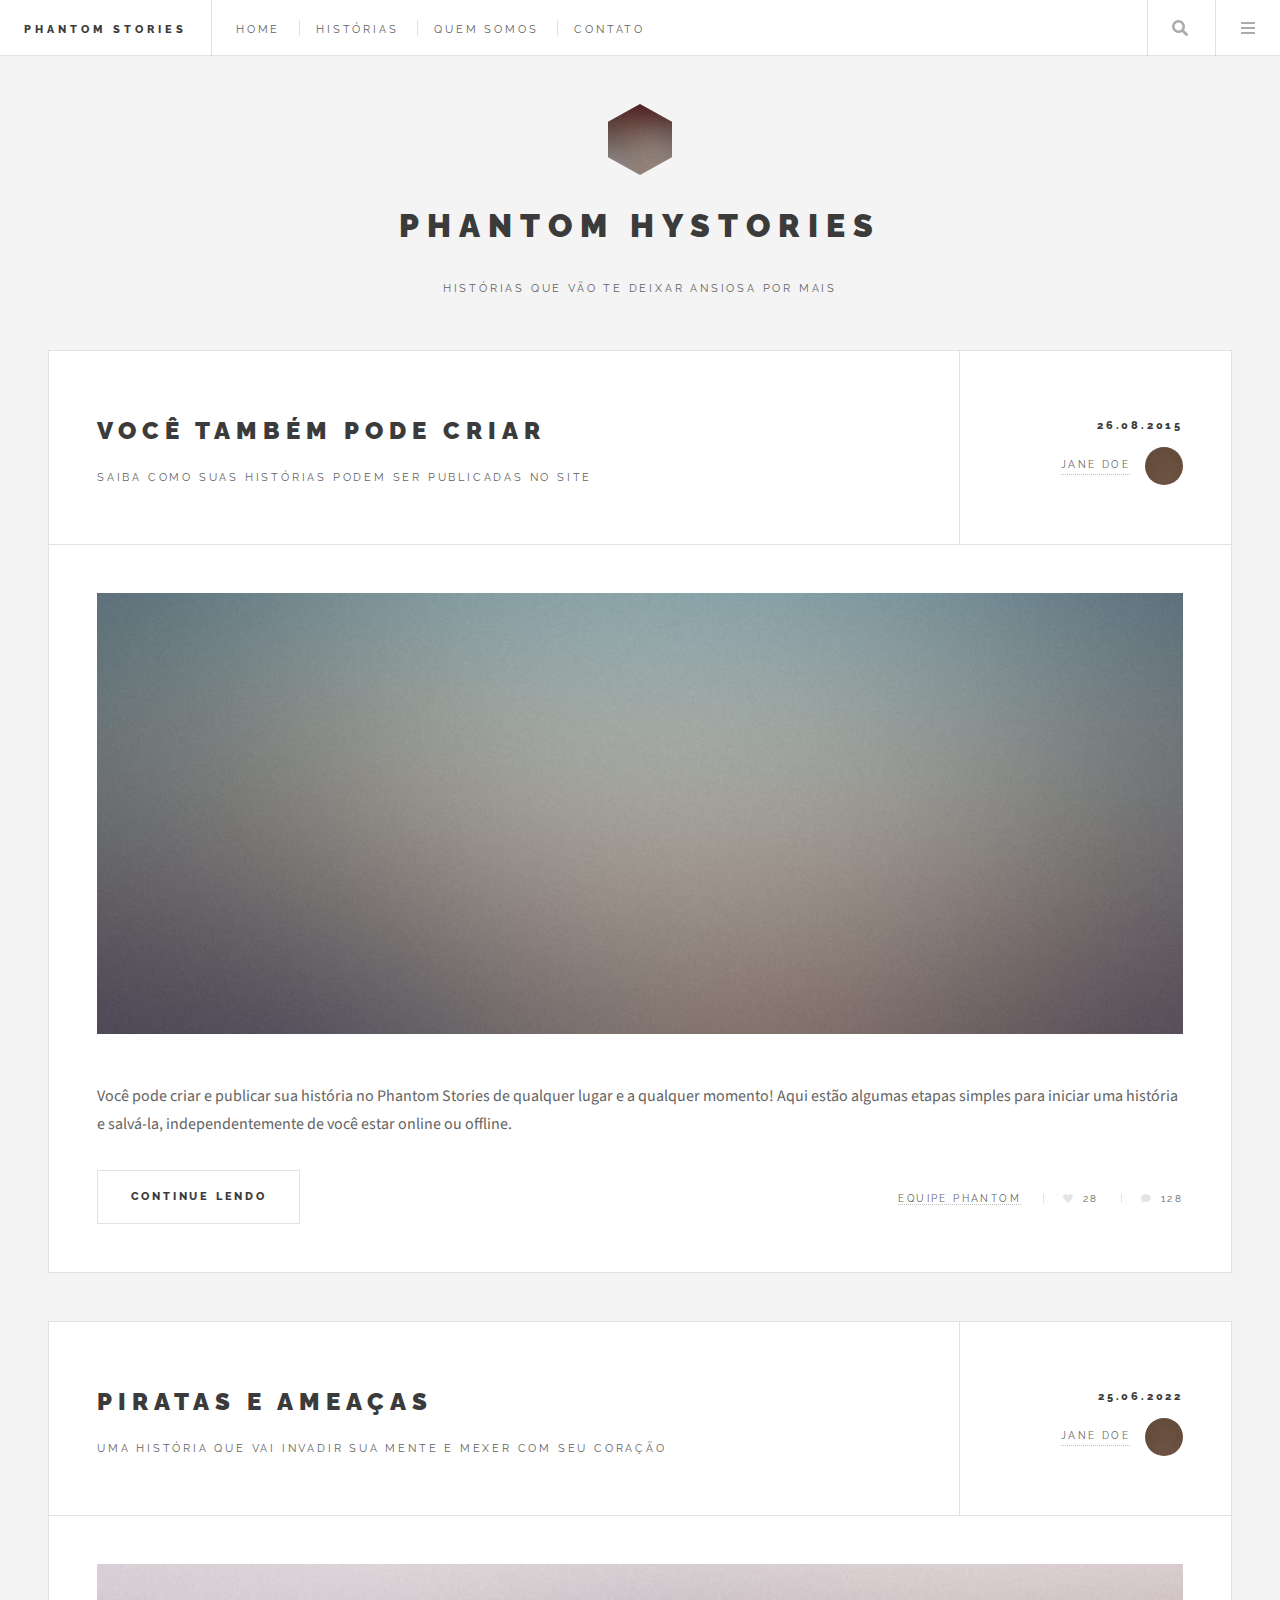
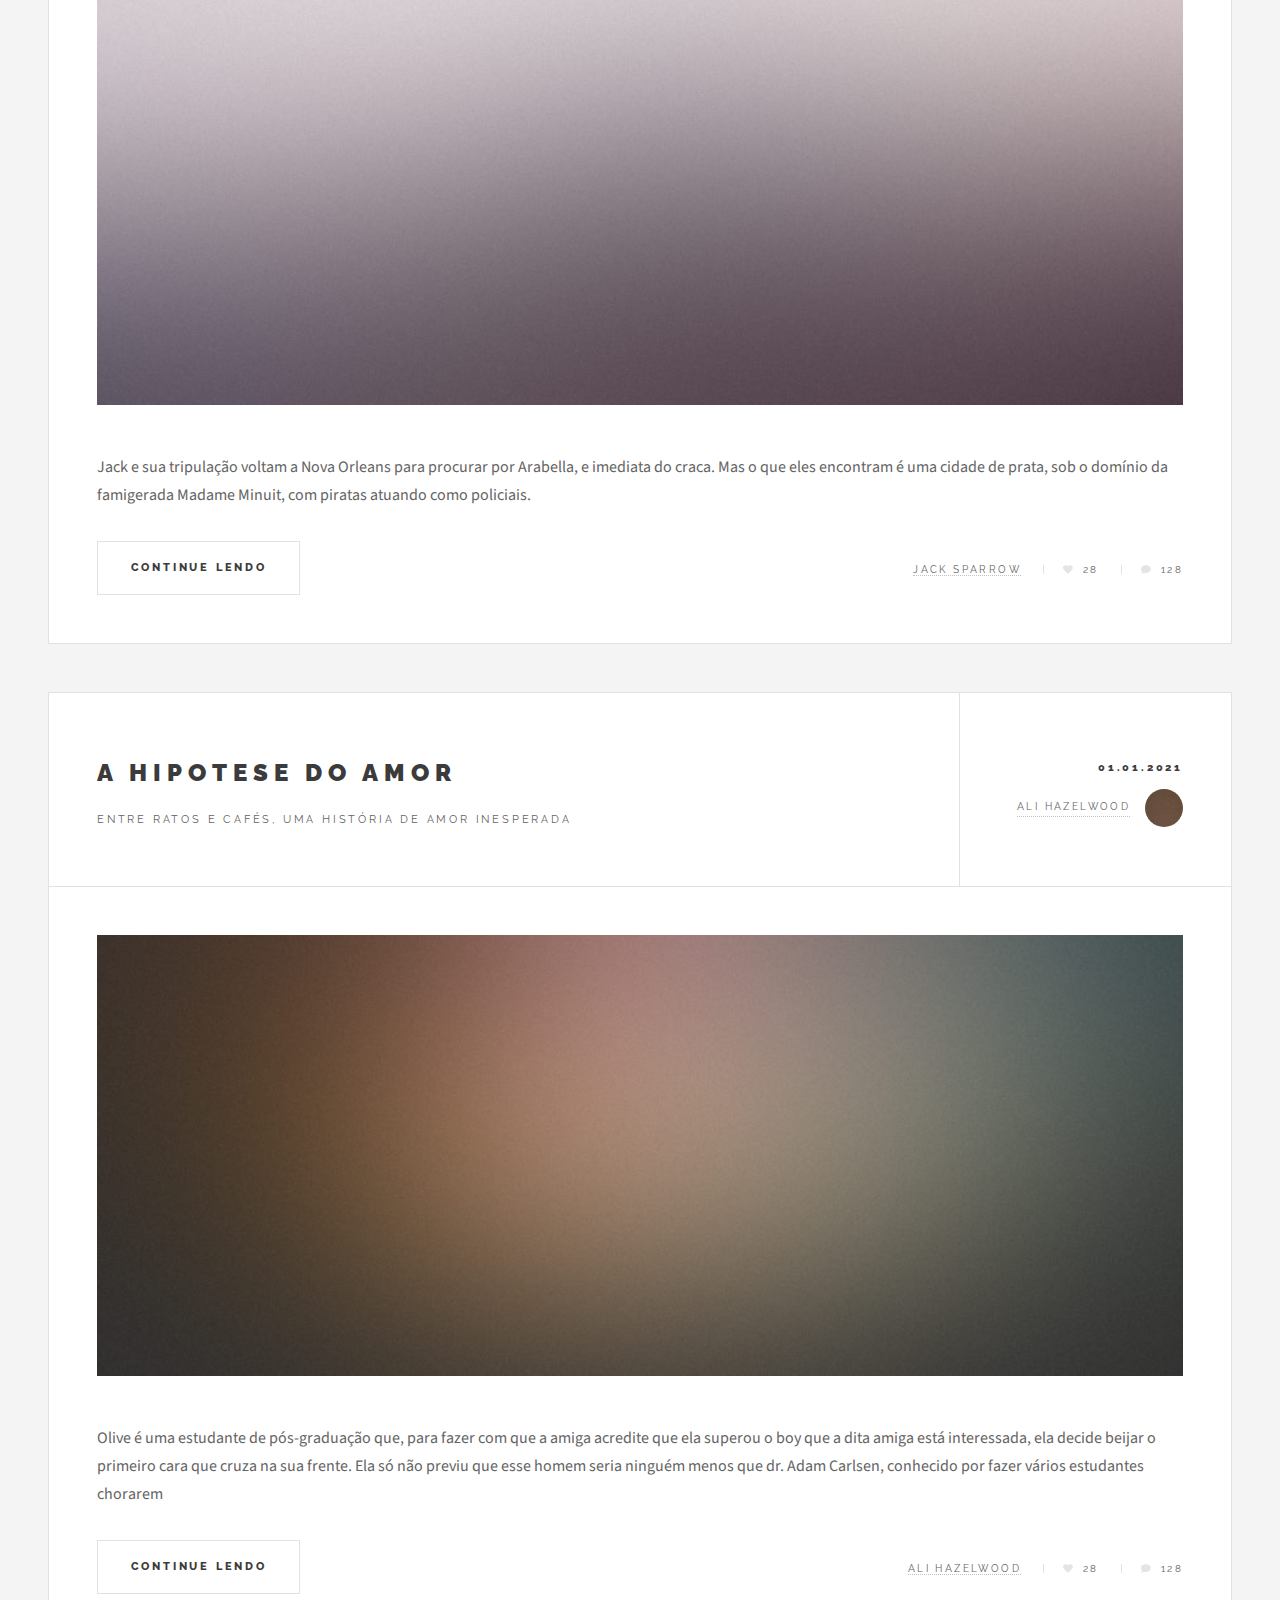
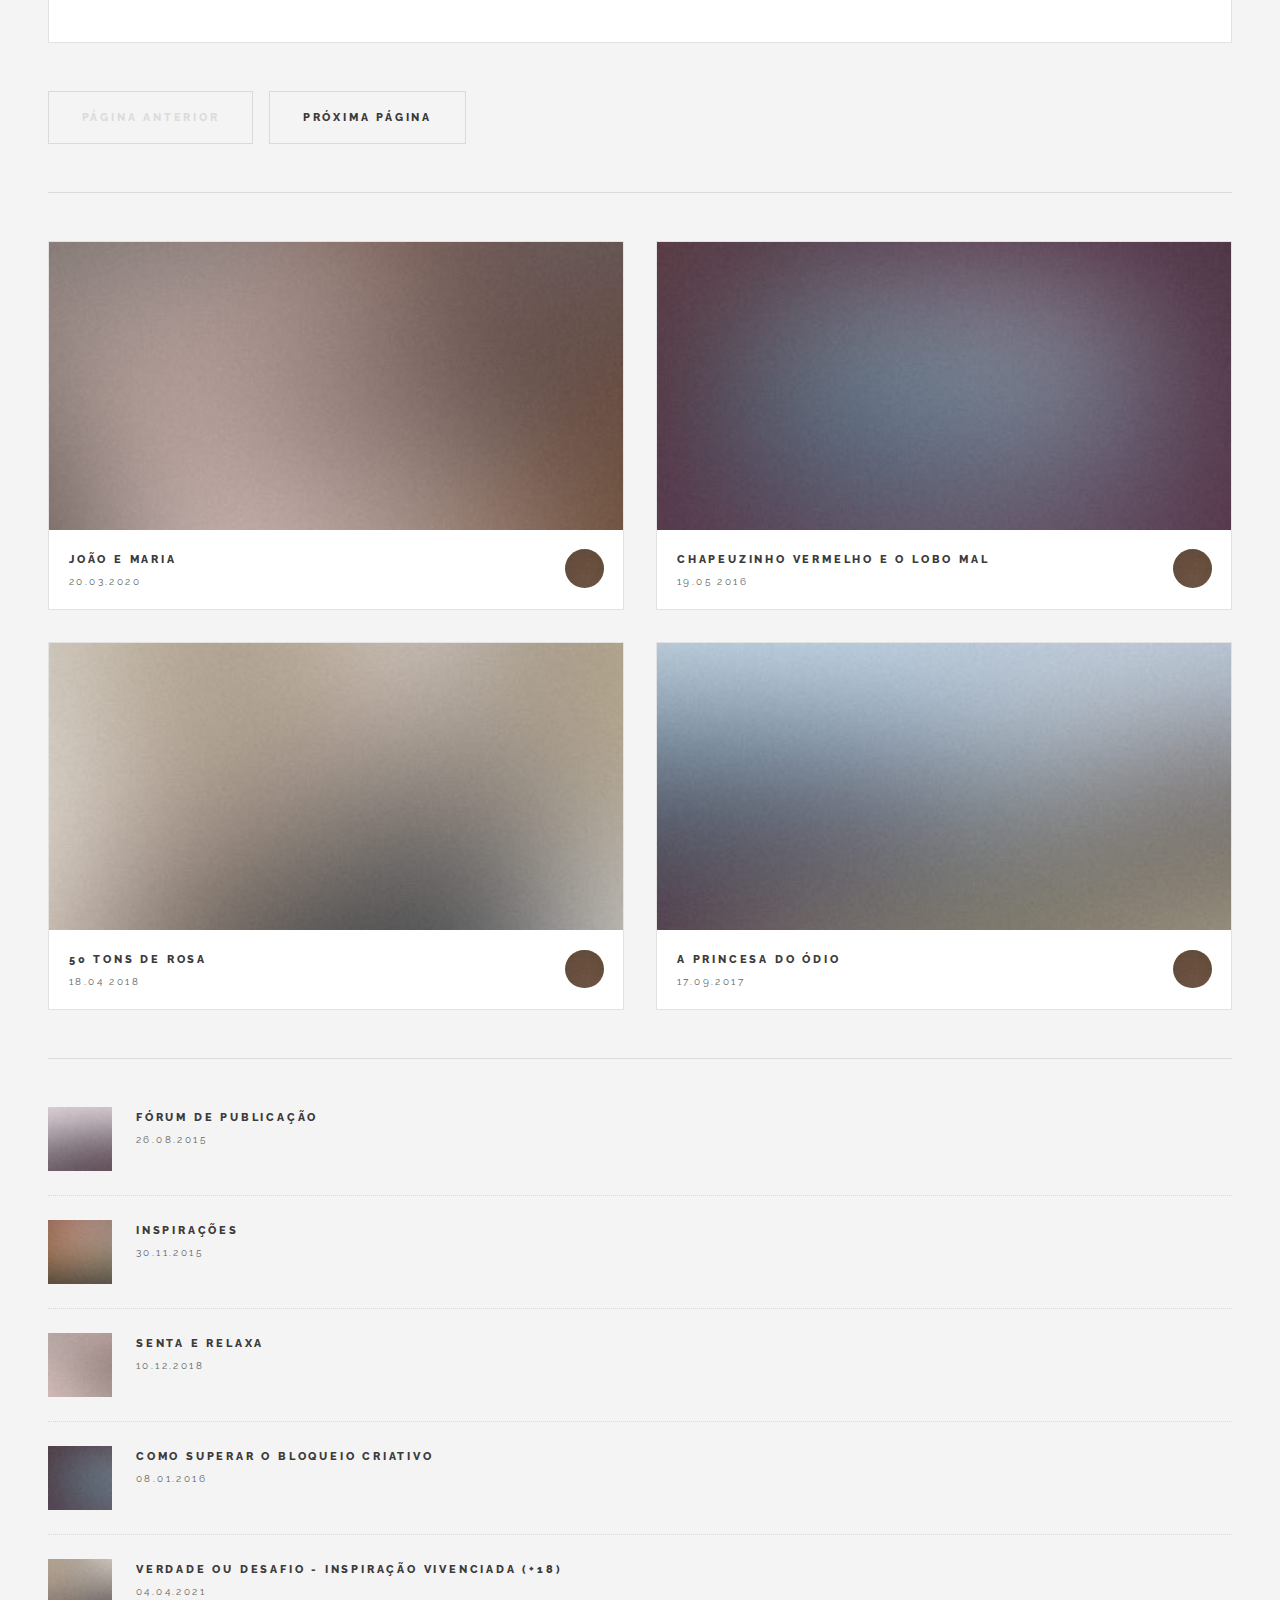
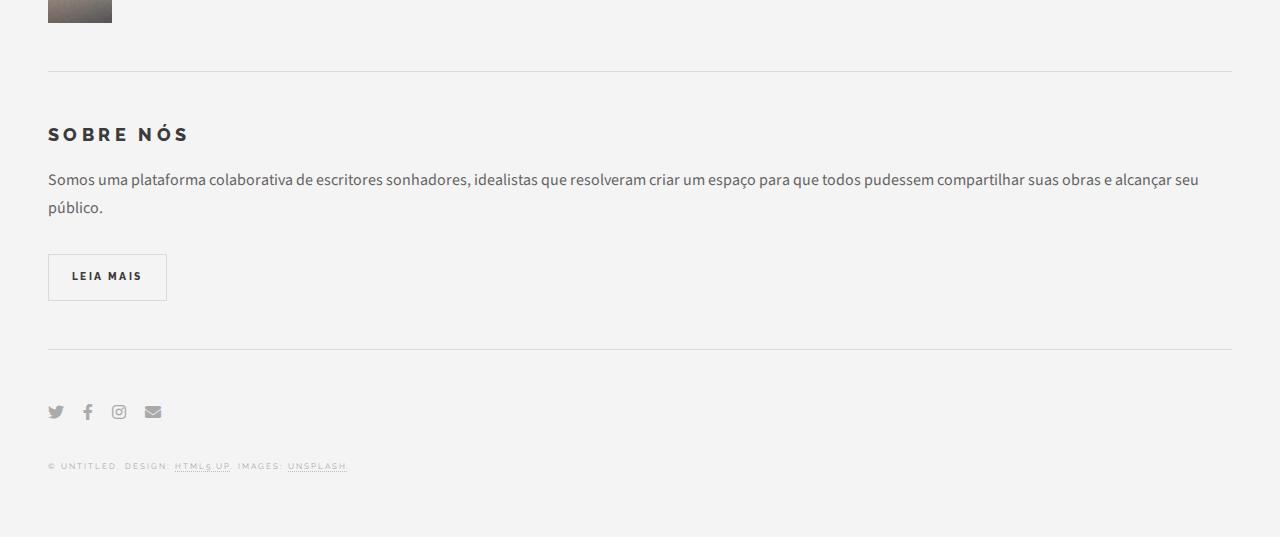
<file: html5up-future-imperfect/index.html>
<!DOCTYPE HTML>
<!--
	Future Imperfect by HTML5 UP
	html5up.net | @ajlkn
	Free for personal and commercial use under the CCA 3.0 license (html5up.net/license)
-->
<html>
	<head>
		<title>Phantom Stories</title>
		<meta charset="utf-8" />
		<meta name="viewport" content="width=device-width, initial-scale=1, user-scalable=no" />
		<link rel="stylesheet" href="assets/css/main.css" />
	</head>
	<body class="is-preload">

		<!-- Wrapper -->
			<div id="wrapper">

				<!-- Header -->
					<header id="header">
						<h1><a href="index.html">Phantom Stories</a></h1>
						<nav class="links">
							<ul>
								<li><a href="#">Home</a></li>
								<li><a href="#">Histórias</a></li>
								<li><a href="#">Quem Somos</a></li>
								<li><a href="#">Contato</a></li>
							</ul>
						</nav>
						<nav class="main">
							<ul>
								<li class="search">
									<a class="fa-search" href="#search">Digite algo...</a>
									<form id="search" method="get" action="#">
										<input type="text" name="query" placeholder="Search" />
									</form>
								</li>
								<li class="menu">
									<a class="fa-bars" href="#menu">Menu</a>
								</li>
							</ul>
						</nav>
					</header>

				<!-- Menu -->
					<section id="menu">

						<!-- Search -->
							<section>
								<form class="search" method="get" action="#">
									<input type="text" name="query" placeholder="Search" />
								</form>
							</section>

						<!-- Links -->
							<section>
								<ul class="links">
									<li>
										<a href="#">
											<h3>Home</h3>	
										</a>
									</li>
									<li>
										<a href="#">
											<h3>Histórias</h3>
										</a>
									</li>
									<li>
										<a href="#">
											<h3>Quem Somos</h3>
									</li>
									<li>
										<a href="#">
											<h3>Contato</h3>
										</a>
									</li>
								</ul>
							</section>

						<!-- Actions -->
							<section>
								<ul class="actions stacked">
									<li><a href="#" class="button large fit">Entrar</a></li>
								</ul>
							</section>

					</section>

				<!-- Main -->
					<div id="main">

						<!-- Post -->
							<article class="post">
								<header>
									<div class="title">
										<h2><a href="escreva.html">Você também pode criar</a></h2>
										<p>Saiba como suas histórias podem ser publicadas no site</p>
									</div>
									<div class="meta">
										<time class="published" datetime="2015-11-01"> 26.08.2015</time>
										<a href="#" class="author"><span class="name">Jane Doe</span><img src="images/avatar.jpg" alt="" /></a>
									</div>
								</header>
								<a href="escreva.html" class="image featured"><img src="images/pic01.jpg" alt="" /></a>
								<p>Você pode criar e publicar sua história no Phantom Stories de qualquer lugar e a qualquer momento! Aqui estão algumas etapas simples para iniciar uma história e salvá-la, independentemente de você estar online ou offline.</p>
								<footer>
									<ul class="actions">
										<li><a href="escreva.html" class="button large">Continue lendo</a></li>
									</ul>
									<ul class="stats">
										<li><a href="#">Equipe Phantom</a></li>
										<li><a href="#" class="icon solid fa-heart">28</a></li>
										<li><a href="#" class="icon solid fa-comment">128</a></li>
									</ul>
								</footer>
							</article>

						<!-- Post -->
							<article class="post">
								<header>
									<div class="title">
										<h2><a href="single.html">Piratas e ameaças</a></h2>
										<p>Uma história que vai invadir sua mente e mexer com seu coração</p>
									</div>
									<div class="meta">
										<time class="published" datetime="2015-10-25">25.06.2022</time>
										<a href="#" class="author"><span class="name">Jane Doe</span><img src="images/avatar.jpg" alt="" /></a>
									</div>
								</header>
								<a href="single.html" class="image featured"><img src="images/pic02.jpg" alt="" /></a>
								<p>Jack e sua tripulação voltam a Nova Orleans para procurar por Arabella, e imediata do craca. Mas o que eles encontram é uma cidade de prata, sob o domínio da famigerada Madame Minuit, com piratas atuando como policiais.</p>
								<footer>
									<ul class="actions">
										<li><a href="single.html" class="button large">Continue lendo</a></li>
									</ul>
									<ul class="stats">
										<li><a href="#">Jack Sparrow</a></li>
										<li><a href="#" class="icon solid fa-heart">28</a></li>
										<li><a href="#" class="icon solid fa-comment">128</a></li>
									</ul>
								</footer>
							</article>

						<!-- Post -->
							<article class="post">
								<header>
									<div class="title">
										<h2><a href="hipotese.html">A hipotese do amor</a></h2>
										<p>Entre ratos e cafés, uma história de amor inesperada</p>
									</div>
									<div class="meta">
										<time class="published" datetime="2015-10-22">01.01.2021</time>
										<a href="#" class="author"><span class="name">Ali Hazelwood</span><img src="images/avatar.jpg" alt="" /></a>
									</div>
								</header>
								<a href="single.html" class="image featured"><img src="images/pic03.jpg" alt="" /></a>
								<p>Olive é uma estudante de pós-graduação que, para fazer com que a amiga acredite que ela superou o boy que a dita amiga está interessada, ela decide beijar o primeiro cara que cruza na sua frente. Ela só não previu que esse homem seria ninguém menos que dr. Adam Carlsen, conhecido por fazer vários estudantes chorarem</p>
								<footer>
									<ul class="actions">
										<li><a href="single.html" class="button large">Continue lendo</a></li>
									</ul>
									<ul class="stats">
										<li><a href="#">Ali Hazelwood</a></li>
										<li><a href="#" class="icon solid fa-heart">28</a></li>
										<li><a href="#" class="icon solid fa-comment">128</a></li>
									</ul>
								</footer>
							</article>

							</article>
					

						<!-- Pagination -->
							<ul class="actions pagination">
								<li><a href="" class="disabled button large previous">Página anterior</a></li>
								<li><a href="#" class="button large next">Próxima página</a></li>
							</ul>

					</div>

				<!-- Sidebar -->
					<section id="sidebar">

						<!-- Intro -->
							<section id="intro">
								<a href="#" class="logo"><img src="images/logo.jpg" alt="" /></a>
								<header>
									<h2>Phantom Hystories</h2>
									<p>Histórias que vão te deixar ansiosa por mais  <a href="http://html5up.net"></a></p>
								</header>
							</section>

						<!-- Mini Posts -->
							<section>
								<div class="mini-posts">

									<!-- Mini Post -->
										<article class="mini-post">
											<header>
												<h3><a href="single.html">João e Maria</a></h3>
												<time class="published" datetime="2015-10-20">20.03.2020</time>
												<a href="#" class="author"><img src="images/avatar.jpg" alt="" /></a>
											</header>
											<a href="single.html" class="image"><img src="images/pic04.jpg" alt="" /></a>
										</article>

									<!-- Mini Post -->
										<article class="mini-post">
											<header>
												<h3><a href="single.html">Chapeuzinho vermelho e o Lobo Mal</a></h3>
												<time class="published" datetime="2015-10-19">19.05 2016</time>
												<a href="#" class="author"><img src="images/avatar.jpg" alt="" /></a>
											</header>
											<a href="single.html" class="image"><img src="images/pic05.jpg" alt="" /></a>
										</article>

									<!-- Mini Post -->
										<article class="mini-post">
											<header>
												<h3><a href="single.html">50 Tons de Rosa</a></h3>
												<time class="published" datetime="2015-10-18">18.04 2018</time>
												<a href="#" class="author"><img src="images/avatar.jpg" alt="" /></a>
											</header>
											<a href="single.html" class="image"><img src="images/pic06.jpg" alt="" /></a>
										</article>

									<!-- Mini Post -->
										<article class="mini-post">
											<header>
												<h3><a href="single.html">A Princesa do Ódio</a></h3>
												<time class="published" datetime="2015-10-17">17.09.2017</time>
												<a href="#" class="author"><img src="images/avatar.jpg" alt="" /></a>
											</header>
											<a href="single.html" class="image"><img src="images/pic07.jpg" alt="" /></a>
										</article>

								</div>
							</section>

						<!-- Posts List -->
							<section>
								<ul class="posts">
									<li>
										<article>
											<header>
												<h3><a href="single.html">Fórum de publicação</a></h3>
												<time class="published" datetime="2015-10-20">26.08.2015</time>
											</header>
											<a href="single.html" class="image"><img src="images/pic08.jpg" alt="" /></a>
										</article>
									</li>
									<li>
										<article>
											<header>
												<h3><a href="single.html">Inspirações</a></h3>
												<time class="published" datetime="2015-10-15">30.11.2015</time>
											</header>
											<a href="single.html" class="image"><img src="images/pic09.jpg" alt="" /></a>
										</article>
									</li>
									<li>
										<article>
											<header>
												<h3><a href="single.html">Senta e relaxa</a></h3>
												<time class="published" datetime="2015-10-10">10.12.2018</time>
											</header>
											<a href="single.html" class="image"><img src="images/pic10.jpg" alt="" /></a>
										</article>
									</li>
									<li>
										<article>
											<header>
												<h3><a href="single.html">Como superar o bloqueio criativo</a></h3>
												<time class="published" datetime="2022-26-08">08.01.2016</time>
											</header>
											<a href="single.html" class="image"><img src="images/pic11.jpg" alt="" /></a>
										</article>
									</li>
									<li>
										<article>
											<header>
												<h3><a href="single.html">Verdade ou Desafio - Inspiração vivenciada (+18)</a></h3>
												<time class="published" datetime="2015-10-06">04.04.2021</time>
											</header>
											<a href="single.html" class="image"><img src="images/pic12.jpg" alt="" /></a>
										</article>
									</li>
								</ul>
							</section>

						<!-- About -->
							<section class="sobre">
								<h2>Sobre nós</h2>
								<p>Somos uma plataforma colaborativa de escritores sonhadores, idealistas que resolveram criar um espaço para que todos pudessem compartilhar suas obras e alcançar seu público. </p>
								<ul class="actions">
									<li><a href="#" class="button">Leia mais</a></li>
								</ul>
							</section>

						<!-- Footer -->
							<section id="footer">
								<ul class="icons">
									<li><a href="#" class="icon brands fa-twitter" alt="Icone do Twitter"><span class="label">Twitter</span></a></li>
									<li><a href="#" class="icon brands fa-facebook-f" alt="Icone do Facebook"><span class="label">Facebook</span></a></li>
									<li><a href="#" class="icon brands fa-instagram" alt="Icone instagram"><span class="label">Instagram</span></a></li>
									<li><a href="#" class="icon solid fa-envelope" alt="Icone de envelope para email"><span class="label">Email</span></a></li>
								</ul>
								<p class="copyright">&copy; Untitled. Design: <a href="http://html5up.net">HTML5 UP</a>. Images: <a href="http://unsplash.com">Unsplash</a>.</p>
							</section>

					</section>

			</div>

		<!-- Scripts -->
			<script src="assets/js/jquery.min.js"></script>
			<script src="assets/js/browser.min.js"></script>
			<script src="assets/js/breakpoints.min.js"></script>
			<script src="assets/js/util.js"></script>
			<script src="assets/js/main.js"></script>

	</body>
</html>
</file>
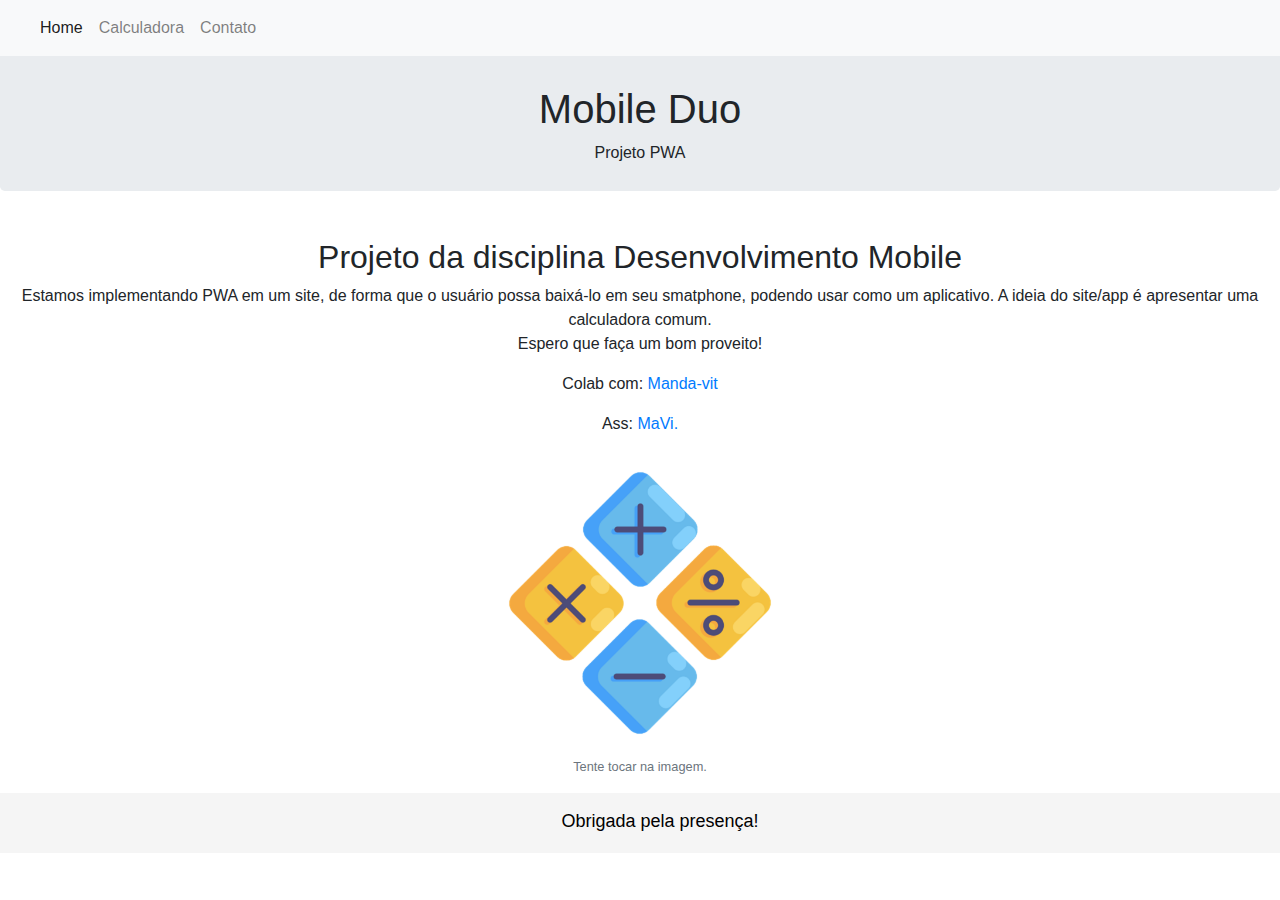
<file: Mobile Duo - Calculadora Pwa/index.html>
<!DOCTYPE html>
<html lang="pt-br">

  <head>
    <title>Calc Incomum</title>
    <meta charset="utf-8">
    <meta name="viewport" content="width=device-width, initial-scale=1">
    <link rel="stylesheet" href="https://maxcdn.bootstrapcdn.com/bootstrap/4.4.1/css/bootstrap.min.css">
    <script src="https://ajax.googleapis.com/ajax/libs/jquery/3.4.1/jquery.min.js"></script>
    <script src="https://cdnjs.cloudflare.com/ajax/libs/popper.js/1.16.0/umd/popper.min.js"></script>
    <script src="https://maxcdn.bootstrapcdn.com/bootstrap/4.4.1/js/bootstrap.min.js"></script>

    <meta name="description" content="CalcPWA">
    <meta name="application-name" content="Calc PWA">

    <link rel="manifest" href="manifest.json">

    <meta name="mobile-web-app-capable" content="yes">
    <meta name="msapplication-TileImage" content="assets/icons/144.png">
    <meta name="msapplication-TileColor" content="#31506F">
    <meta name="theme-color" content="#4D5360" />
    <link rel="shortcut icon" sizes="192x192" href="assets/icons/192.png">

    <meta name="apple-mobile-web-app-capable" content="yes">
    <meta name="apple-mobile-web-app-status-bar-style" content="black">
    <meta name="apple-mobile-web-app-title" content="PWA Teste">
    <link rel="apple-touch-icon" href="assets/icons/144.png">
    <link rel="apple-touch-icon" sizes="152x152" href="assets/icons/152.png">
    <link rel="apple-touch-icon" sizes="180x180" href="assets/icons/180.png">
    <link rel="apple-touch-icon" sizes="167x167" href="assets/icons/167.png">
    <meta name="apple-mobile-web-app-capable" content="yes" />
    <link rel="icon" type="image/png" href="assets/icons/144.png">

    <style>
      #snackbar {
        visibility: hidden;
        min-width: 250px;
        margin-left: -125px;
        background-color: #333;
        color: #fff;
        text-align: center;
        border-radius: 2px;
        padding: 16px;
        position: fixed;
        z-index: 1;
        left: 50%;
        bottom: 30px;
      }

      #logo{
        padding-top: 85px;
        padding-bottom: 10px;
      }


      #snackbar.show {
        visibility: visible;
        -webkit-animation: fadein 0.5s;
        animation: fadein 0.5s;
      }
      .texto {
        padding: 15px;
        padding-left: 15px;
        padding-right: 15px;
        text-align: justify;
        text-align: center;
      }
      #titulo_texto{
        text-align: center;

      }

      #footer {
        position: page;
        margin-top: auto;
        width: 100%;
        background-color: whitesmoke;
        color: #000000;
        padding-top: 15px;
        padding-bottom: 2px;
        font-size: 18px;
        bottom: 0;
        left: 0;
        text-align: center;


      }
      #imagem{
        text-align: center;
        max-width: 300px;
        max-height: 300px;
      }

      #botaoimg{
        border: white;
        background-color: white;
      }
    </style>
  
  </head>

  <body>

    <div id="logo" class="jumbotron text-center">
      <h1 alt="Título/Logo do site">Mobile Duo</h1>
      <p>Projeto PWA</p>
        </div>

    <nav class="navbar navbar-expand-lg navbar-light bg-light fixed-top">
       <a class="navbar-brand" href="#"></a>
       <button class="navbar-toggler" type="button" data-toggle="collapse" data-target="#navbarSupportedContent" aria-controls="navbarSupportedContent" aria-expanded="false" aria-label="Toggle navigation">
         <span class="navbar-toggler-icon"></span>
       </button>

       <div class="collapse navbar-collapse" id="navbarSupportedContent">
         <ul class="navbar-nav mr-auto">
           <li class="nav-item active">
             <a class="nav-link" href="index.html">Home <span class="sr-only">(current)</span></a>
           </li>
           <li class="nav-item">
             <a class="nav-link" href="calc.html">Calculadora</a>
           </li>
           <li class="nav-item">
             <a class="nav-link" href="contato.html">Contato</a>
           </li>
         </ul>
       </div>
    </nav>

    <div class="texto">
      <h2 id="titulo_texto" alt="Título do parágrafo">Projeto da disciplina Desenvolvimento Mobile</h2>
      <p alt="Texto que fala sobre o objetivo de desenvolvimento do site.">
         Estamos implementando PWA em um site, de forma que o usuário possa baixá-lo em seu smatphone, podendo usar como um aplicativo. A ideia do site/app é apresentar uma calculadora comum. <br>Espero que faça um bom proveito!
      </p>
      <p alt="A dupla na qual ajudou no desenvolvimento e o link para o GitHub dela.">
        Colab com: <a href="https://github.com/Manda-vit">Manda-vit</a>
      </p>
      <p alt="Minha despedida e link para meu GitHub.">
        Ass:<a href="https://github.com/MariV24"> MaVi.</a>
      </p>
      <button id="botaoimg" onclick="vibrateSimple()">
        <img id ="imagem" src="./assets/icons/1024.png" alt="Botões de subtração, multiplicação, divisão e adição de uma calculadora ilustradas em cores azul e amarelo, no formato de um losango.">
        <small id="imgEGG" class="form-text text-muted">Tente tocar na imagem.</small>
      </button>
    </div>


    <div id="snackbar">Uma nova versão está disponível! Clique <a id="reload">AQUI</a> para atualizar.</div>


    <div id="footer" alt="Rodapé com agradecimento.">
      <ul>
        <p> Obrigada pela presença!</p>
      </ul>
    </div>
  
    <script type="module">
    let newWorker;
    function showUpdateBar() {
      let snackbar = document.getElementById('snackbar');
      snackbar.className = 'show';
    }
    // The click event on the pop up notification
    document.getElementById('reload').addEventListener('click', function () {
      newWorker.postMessage({ action: 'skipWaiting' });
    });
    if ('serviceWorker' in navigator) {
      navigator.serviceWorker.register('/service-worker.js').then(reg => {
        reg.addEventListener('updatefound', () => {
        // A wild service worker has appeared in reg.installing!
        newWorker = reg.installing;
        newWorker.addEventListener('statechange', () => {
        // Has network.state changed?
           switch (newWorker.state) {
           case 'installed':
             if (navigator.serviceWorker.controller) {
             // new update available
               showUpdateBar();
             }
            // No update available
           break;
           }
        });
      });
    });
      let refreshing;
      navigator.serviceWorker.addEventListener('controllerchange', function () {
        if (refreshing) return;
        window.location.reload();
        refreshing = true;
      })
    }
    // Easteregg Imagem
    function vibrateSimple() {
      navigator.vibrate(300);
    }
    </script>

  </body>

</html>
</file>
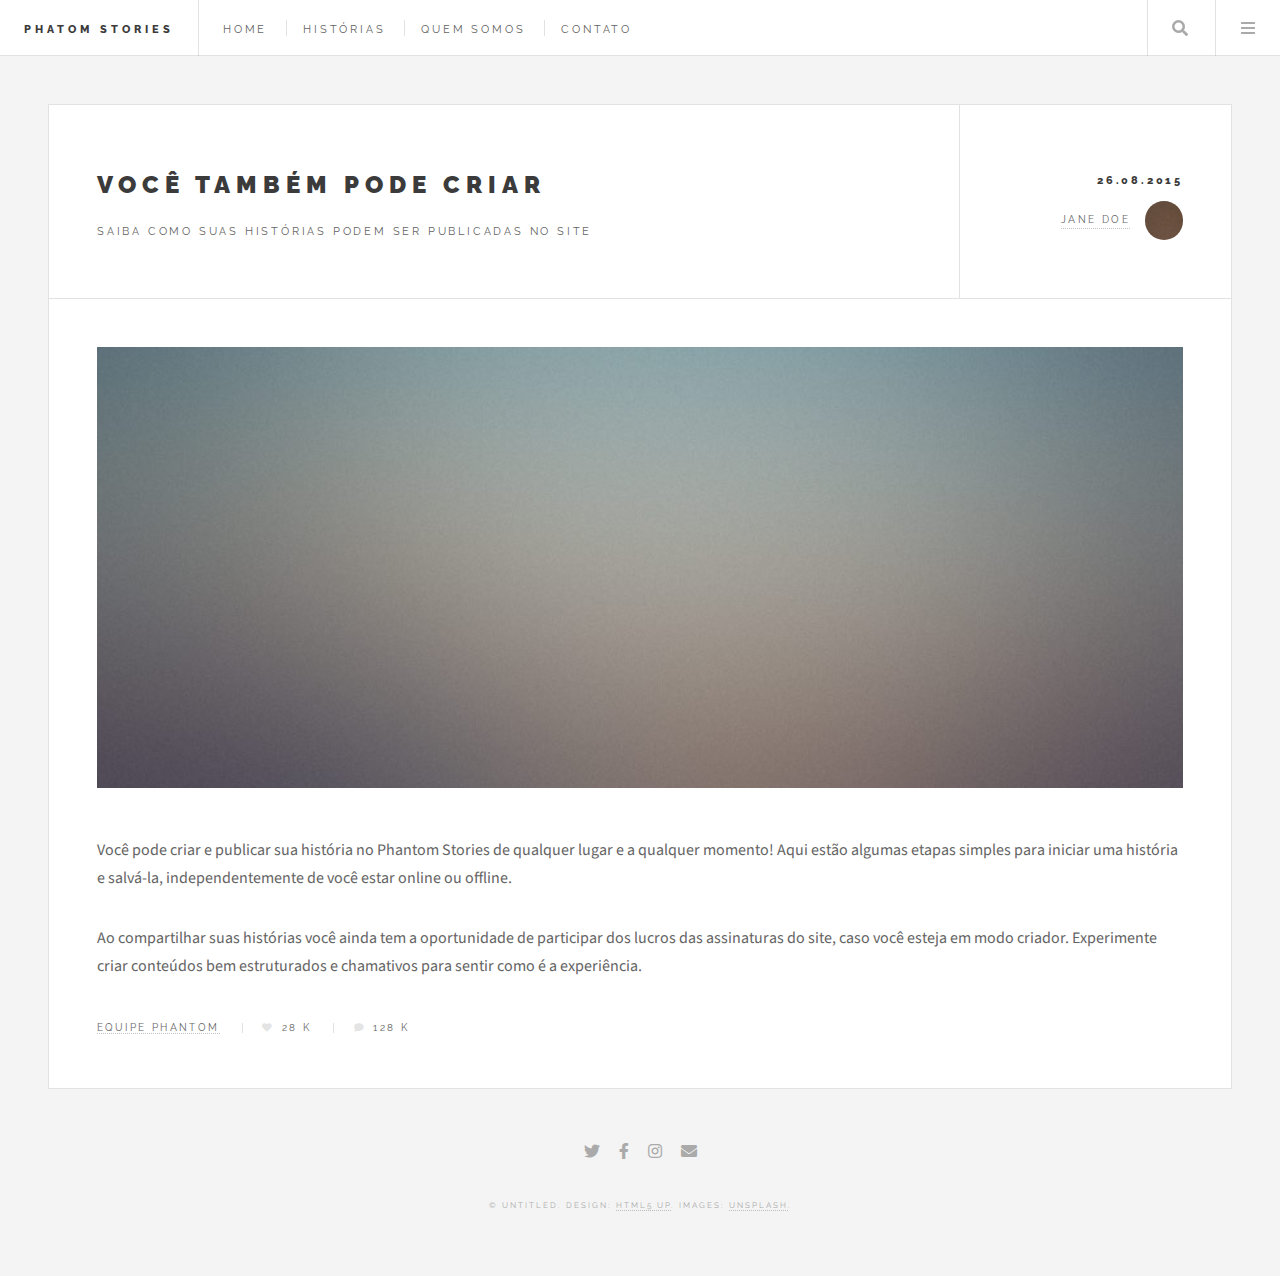
<file: html5up-future-imperfect/escreva.html>
<!DOCTYPE HTML>
<!--
	Future Imperfect by HTML5 UP
	html5up.net | @ajlkn
	Free for personal and commercial use under the CCA 3.0 license (html5up.net/license)
-->
<html>
	<head>
		<title>Phatom Stories</title>
		<meta charset="utf-8" />
		<meta name="viewport" content="width=device-width, initial-scale=1, user-scalable=no" />
		<link rel="stylesheet" href="assets/css/main.css" />
	</head>
	<body class="single is-preload">

		<!-- Wrapper -->
			<div id="wrapper">

				<!-- Header -->
					<header id="header">
						<h1><a href="index.html">Phatom Stories</a></h1>
						<nav class="links">
							<ul>
								<li><a href="index.html">Home</a></li>
								<li><a href="index.html">Histórias</a></li>
								<li><a href="index.html">Quem somos</a></li>
								<li><a href="index.html">Contato</a></li>
							</ul>
						</nav>
						<nav class="main">
							<ul>
								<li class="search">
									<a class="fa-search" href="#search">Pesquise</a>
									<form id="search" method="get" action="#">
										<input type="text" name="query" placeholder="Search" />
									</form>
								</li>
								<li class="menu">
									<a class="fa-bars" href="#menu">Menu</a>
								</li>
							</ul>
						</nav>
					</header>

				<!-- Menu -->
					<section id="menu">

						<!-- Search -->
							<section>
								<form class="search" method="get" action="#">
									<input type="text" name="query" placeholder="Search" />
								</form>
							</section>

						<!-- Links -->
							<section>
								<ul class="links">
									<li>
										<a href="index.html">
											<h3>Home</h3>
										</a>
									</li>
									<li>
										<a href="#">
											<h3>Histórias</h3>
										</a>
									</li>
									<li>
										<a href="#">
											<h3>Quem somos</h3>
										</a>
									</li>
									<li>
										<a href="contato.html">
											<h3>Contato</h3>

										</a>
									</li>
								</ul>
							</section>

						<!-- Actions -->
							<section>
								<ul class="actions stacked">
									<li><a href="#" class="button large fit">Login</a></li>
								</ul>
							</section>

					</section>

				<!-- Main -->
					<div id="main">

						<!-- Post -->
							<article class="post">
								<header>
									<div class="title">
										<h2><a href="#">Você também pode criar</a></h2>
										<p>Saiba como suas histórias podem ser publicadas no site</p>
									</div>
									<div class="meta">
										<time class="published" datetime="2015-11-01">26.08.2015</time>
										<a href="#" class="author"><span class="name">Jane Doe</span><img src="images/avatar.jpg" alt="" /></a>
									</div>
								</header>
								<span class="image featured"><img src="images/pic01.jpg" alt="" /></span>
								<p>Você pode criar e publicar sua história no Phantom Stories de qualquer lugar e a qualquer momento! Aqui estão algumas etapas simples para iniciar uma história e salvá-la, independentemente de você estar online ou offline.</p>

								<p>Ao compartilhar suas histórias você ainda tem a oportunidade de participar dos lucros das assinaturas do site, caso você esteja em modo criador. Experimente criar conteúdos bem estruturados e chamativos para sentir como é a experiência.</p>
								<footer>
									<ul class="stats">
										<li><a href="#">Equipe Phantom</a></li>
										<li><a href="#" class="icon solid fa-heart">28 k</a></li>
										<li><a href="#" class="icon solid fa-comment">128 k</a></li>
									</ul>
								</footer>
							</article>

					</div>

				<!-- Footer -->
					<section id="footer">
						<ul class="icons">
							<li><a href="#" class="icon brands fa-twitter"><span class="label" alt="Icone Twitter">Twitter</span></a></li>
							<li><a href="#" class="icon brands fa-facebook-f"><span class="label" alt="Icone Facebook">Facebook</span></a></li>
							<li><a href="#" class="icon brands fa-instagram"><span class="label" alt="Icone Instagram">Instagram</span></a></li>
							<li><a href="#" class="icon solid fa-envelope"><span class="label" alt="Icone email">Email</span></a></li>
						</ul>
						<p class="copyright">&copy; Untitled. Design: <a href="http://html5up.net">HTML5 UP</a>. Images: <a href="http://unsplash.com">Unsplash</a>.</p>
					</section>

			</div>

		<!-- Scripts -->
			<script src="assets/js/jquery.min.js"></script>
			<script src="assets/js/browser.min.js"></script>
			<script src="assets/js/breakpoints.min.js"></script>
			<script src="assets/js/util.js"></script>
			<script src="assets/js/main.js"></script>

	</body>
</html>
</file>
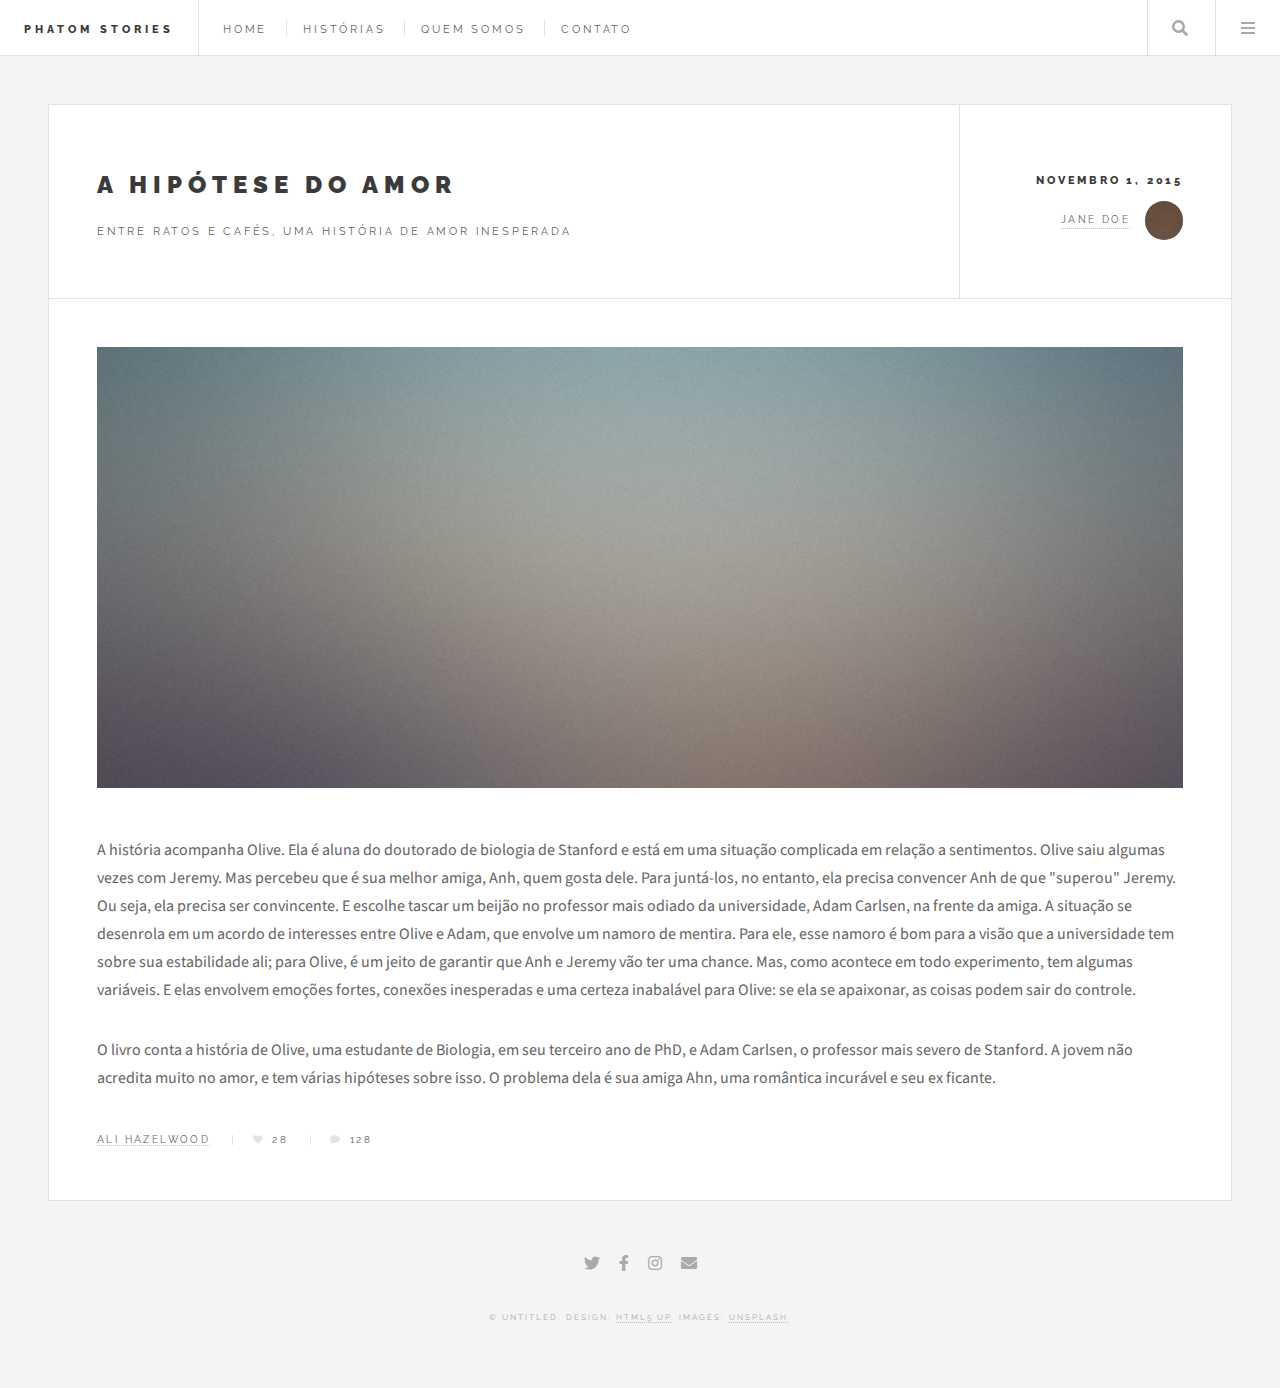
<file: html5up-future-imperfect/hipotese.html>
<!DOCTYPE HTML>
<!--
	Future Imperfect by HTML5 UP
	html5up.net | @ajlkn
	Free for personal and commercial use under the CCA 3.0 license (html5up.net/license)
-->
<html>
	<head>
		<title>Phatom Stories</title>
		<meta charset="utf-8" />
		<meta name="viewport" content="width=device-width, initial-scale=1, user-scalable=no" />
		<link rel="stylesheet" href="assets/css/main.css" />
	</head>
	<body class="single is-preload">

		<!-- Wrapper -->
			<div id="wrapper">

				<!-- Header -->
					<header id="header">
						<h1><a href="index.html">Phatom Stories</a></h1>
						<nav class="links">
							<ul>
								<li><a href="index.html">Home</a></li>
								<li><a href="index.html">Histórias</a></li>
								<li><a href="index.html">Quem somos</a></li>
								<li><a href="index.html">Contato</a></li>
							</ul>
						</nav>
						<nav class="main">
							<ul>
								<li class="search">
									<a class="fa-search" href="#search">Pesquise</a>
									<form id="search" method="get" action="#">
										<input type="text" name="query" placeholder="Search" />
									</form>
								</li>
								<li class="menu">
									<a class="fa-bars" href="#menu">Menu</a>
								</li>
							</ul>
						</nav>
					</header>

				<!-- Menu -->
					<section id="menu">

						<!-- Search -->
							<section>
								<form class="search" method="get" action="#">
									<input type="text" name="query" placeholder="Search" />
								</form>
							</section>

						<!-- Links -->
							<section>
								<ul class="links">
									<li>
										<a href="index.html">
											<h3>Home</h3>
										</a>
									</li>
									<li>
										<a href="#">
											<h3>Histórias</h3>
										</a>
									</li>
									<li>
										<a href="#">
											<h3>Quem somos</h3>
										</a>
									</li>
									<li>
										<a href="contato.html">
											<h3>Contato</h3>

										</a>
									</li>
								</ul>
							</section>

						<!-- Actions -->
							<section>
								<ul class="actions stacked">
									<li><a href="#" class="button large fit">Login</a></li>
								</ul>
							</section>

					</section>

				<!-- Main -->
					<div id="main">

						<!-- Post -->
							<article class="post">
								<header>
									<div class="title">
										<h2><a href="#">A hipótese do amor</a></h2>
										<p>Entre ratos e cafés, uma história de amor inesperada</p>
									</div>
									<div class="meta">
										<time class="published" datetime="2015-11-01">Novembro 1, 2015</time>
										<a href="#" class="author"><span class="name">Jane Doe</span><img src="images/avatar.jpg" alt="" /></a>
									</div>
								</header>
								<span class="image featured"><img src="images/pic01.jpg" alt="" /></span>
								<p>A história acompanha Olive. Ela é aluna do doutorado de biologia de Stanford e está em uma situação complicada em relação a sentimentos. Olive saiu algumas vezes com Jeremy. Mas percebeu que é sua melhor amiga, Anh, quem gosta dele. Para juntá-los, no entanto, ela precisa convencer Anh de que "superou" Jeremy. Ou seja, ela precisa ser convincente.

									E escolhe tascar um beijão no professor mais odiado da universidade, Adam Carlsen, na frente da amiga. A situação se desenrola em um acordo de interesses entre Olive e Adam, que envolve um namoro de mentira. Para ele, esse namoro é bom para a visão que a universidade tem sobre sua estabilidade ali; para Olive, é um jeito de garantir que Anh e Jeremy vão ter uma chance.
									
									Mas, como acontece em todo experimento, tem algumas variáveis. E elas envolvem emoções fortes, conexões inesperadas e uma certeza inabalável para Olive: se ela se apaixonar, as coisas podem sair do controle.</p>

								<p>O livro conta a história de Olive, uma estudante de Biologia, em seu terceiro ano de PhD, e Adam Carlsen, o professor mais severo de Stanford. A jovem não acredita muito no amor, e tem várias hipóteses sobre isso. O problema dela é sua amiga Ahn, uma romântica incurável e seu ex ficante.</p>
								<footer>
									<ul class="stats">
										<li><a href="#">Ali Hazelwood</a></li>
										<li><a href="#" class="icon solid fa-heart">28</a></li>
										<li><a href="#" class="icon solid fa-comment">128</a></li>
									</ul>
								</footer>
							</article>

					</div>

				<!-- Footer -->
					<section id="footer">
						<ul class="icons">
							<li><a href="#" class="icon brands fa-twitter"><span class="label" alt="Icone Twitter">Twitter</span></a></li>
							<li><a href="#" class="icon brands fa-facebook-f"><span class="label" alt="Icone Facebook">Facebook</span></a></li>
							<li><a href="#" class="icon brands fa-instagram"><span class="label" alt="Icone Instagram">Instagram</span></a></li>
							<li><a href="#" class="icon solid fa-envelope"><span class="label" alt="Icone email">Email</span></a></li>
						</ul>
						<p class="copyright">&copy; Untitled. Design: <a href="http://html5up.net">HTML5 UP</a>. Images: <a href="http://unsplash.com">Unsplash</a>.</p>
					</section>

			</div>

		<!-- Scripts -->
			<script src="assets/js/jquery.min.js"></script>
			<script src="assets/js/browser.min.js"></script>
			<script src="assets/js/breakpoints.min.js"></script>
			<script src="assets/js/util.js"></script>
			<script src="assets/js/main.js"></script>

	</body>
</html>
</file>
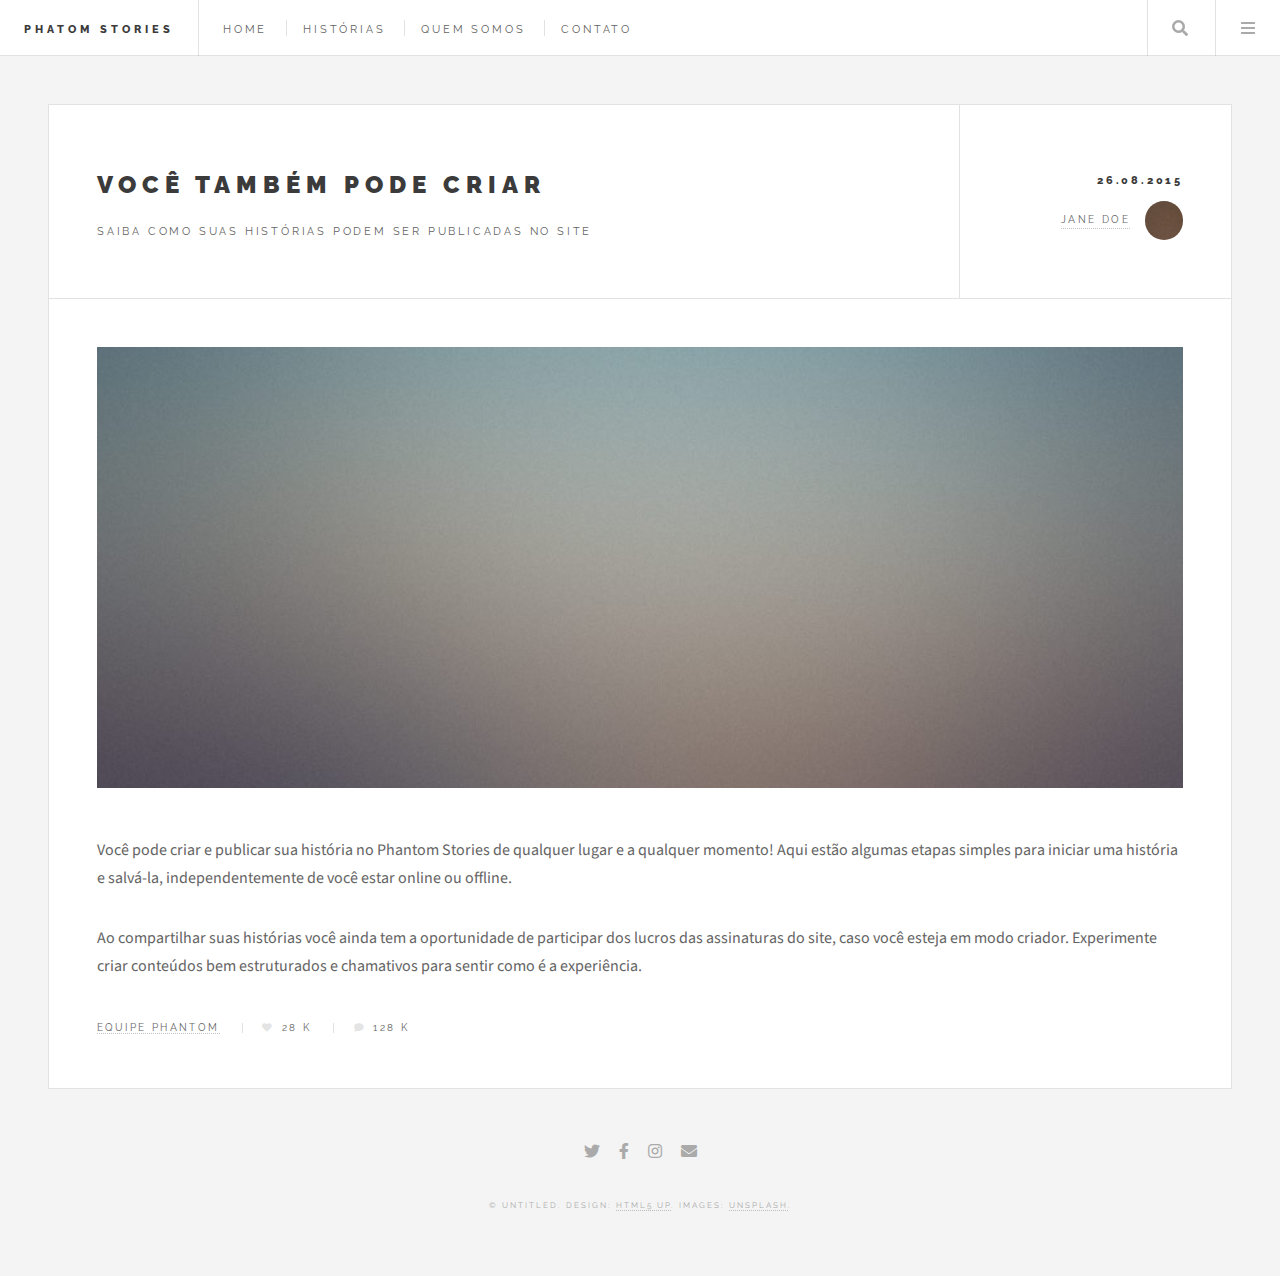
<file: html5up-future-imperfect/piratas.html>
<!DOCTYPE HTML>
<!--
	Future Imperfect by HTML5 UP
	html5up.net | @ajlkn
	Free for personal and commercial use under the CCA 3.0 license (html5up.net/license)
-->
<html>
	<head>
		<title>Phatom Stories</title>
		<meta charset="utf-8" />
		<meta name="viewport" content="width=device-width, initial-scale=1, user-scalable=no" />
		<link rel="stylesheet" href="assets/css/main.css" />
	</head>
	<body class="single is-preload">

		<!-- Wrapper -->
			<div id="wrapper">

				<!-- Header -->
					<header id="header">
						<h1><a href="index.html">Phatom Stories</a></h1>
						<nav class="links">
							<ul>
								<li><a href="index.html">Home</a></li>
								<li><a href="index.html">Histórias</a></li>
								<li><a href="index.html">Quem somos</a></li>
								<li><a href="index.html">Contato</a></li>
							</ul>
						</nav>
						<nav class="main">
							<ul>
								<li class="search">
									<a class="fa-search" href="#search">Pesquise</a>
									<form id="search" method="get" action="#">
										<input type="text" name="query" placeholder="Search" />
									</form>
								</li>
								<li class="menu">
									<a class="fa-bars" href="#menu">Menu</a>
								</li>
							</ul>
						</nav>
					</header>

				<!-- Menu -->
					<section id="menu">

						<!-- Search -->
							<section>
								<form class="search" method="get" action="#">
									<input type="text" name="query" placeholder="Search" />
								</form>
							</section>

						<!-- Links -->
							<section>
								<ul class="links">
									<li>
										<a href="#">
											<h3>Home</h3>
										</a>
									</li>
									<li>
										<a href="#">
											<h3>Histórias</h3>
										</a>
									</li>
									<li>
										<a href="#">
											<h3>Quem somos</h3>
										</a>
									</li>
									<li>
										<a href="#">
											<h3>Contato</h3>

										</a>
									</li>
								</ul>
							</section>

						<!-- Actions -->
							<section>
								<ul class="actions stacked">
									<li><a href="#" class="button large fit">Login</a></li>
								</ul>
							</section>

					</section>

				<!-- Main -->
					<div id="main">

						<!-- Post -->
							<article class="post">
								<header>
									<div class="title">
										<h2><a href="#">Você também pode criar</a></h2>
										<p>Saiba como suas histórias podem ser publicadas no site</p>
									</div>
									<div class="meta">
										<time class="published" datetime="2015-11-01">26.08.2015</time>
										<a href="#" class="author"><span class="name">Jane Doe</span><img src="images/avatar.jpg" alt="" /></a>
									</div>
								</header>
								<span class="image featured"><img src="images/pic01.jpg" alt="" /></span>
								<p>Você pode criar e publicar sua história no Phantom Stories de qualquer lugar e a qualquer momento! Aqui estão algumas etapas simples para iniciar uma história e salvá-la, independentemente de você estar online ou offline.</p>

								<p>Ao compartilhar suas histórias você ainda tem a oportunidade de participar dos lucros das assinaturas do site, caso você esteja em modo criador. Experimente criar conteúdos bem estruturados e chamativos para sentir como é a experiência.</p>
								<footer>
									<ul class="stats">
										<li><a href="#">Equipe Phantom</a></li>
										<li><a href="#" class="icon solid fa-heart">28 k</a></li>
										<li><a href="#" class="icon solid fa-comment">128 k</a></li>
									</ul>
								</footer>
							</article>

					</div>

				<!-- Footer -->
					<section id="footer">
						<ul class="icons">
							<li><a href="#" class="icon brands fa-twitter"><span class="label" alt="Icone Twitter">Twitter</span></a></li>
							<li><a href="#" class="icon brands fa-facebook-f"><span class="label" alt="Icone Facebook">Facebook</span></a></li>
							<li><a href="#" class="icon brands fa-instagram"><span class="label" alt="Icone Instagram">Instagram</span></a></li>
							<li><a href="#" class="icon solid fa-envelope"><span class="label" alt="Icone email">Email</span></a></li>
						</ul>
						<p class="copyright">&copy; Untitled. Design: <a href="http://html5up.net">HTML5 UP</a>. Images: <a href="http://unsplash.com">Unsplash</a>.</p>
					</section>

			</div>

		<!-- Scripts -->
			<script src="assets/js/jquery.min.js"></script>
			<script src="assets/js/browser.min.js"></script>
			<script src="assets/js/breakpoints.min.js"></script>
			<script src="assets/js/util.js"></script>
			<script src="assets/js/main.js"></script>

	</body>
</html>
</file>
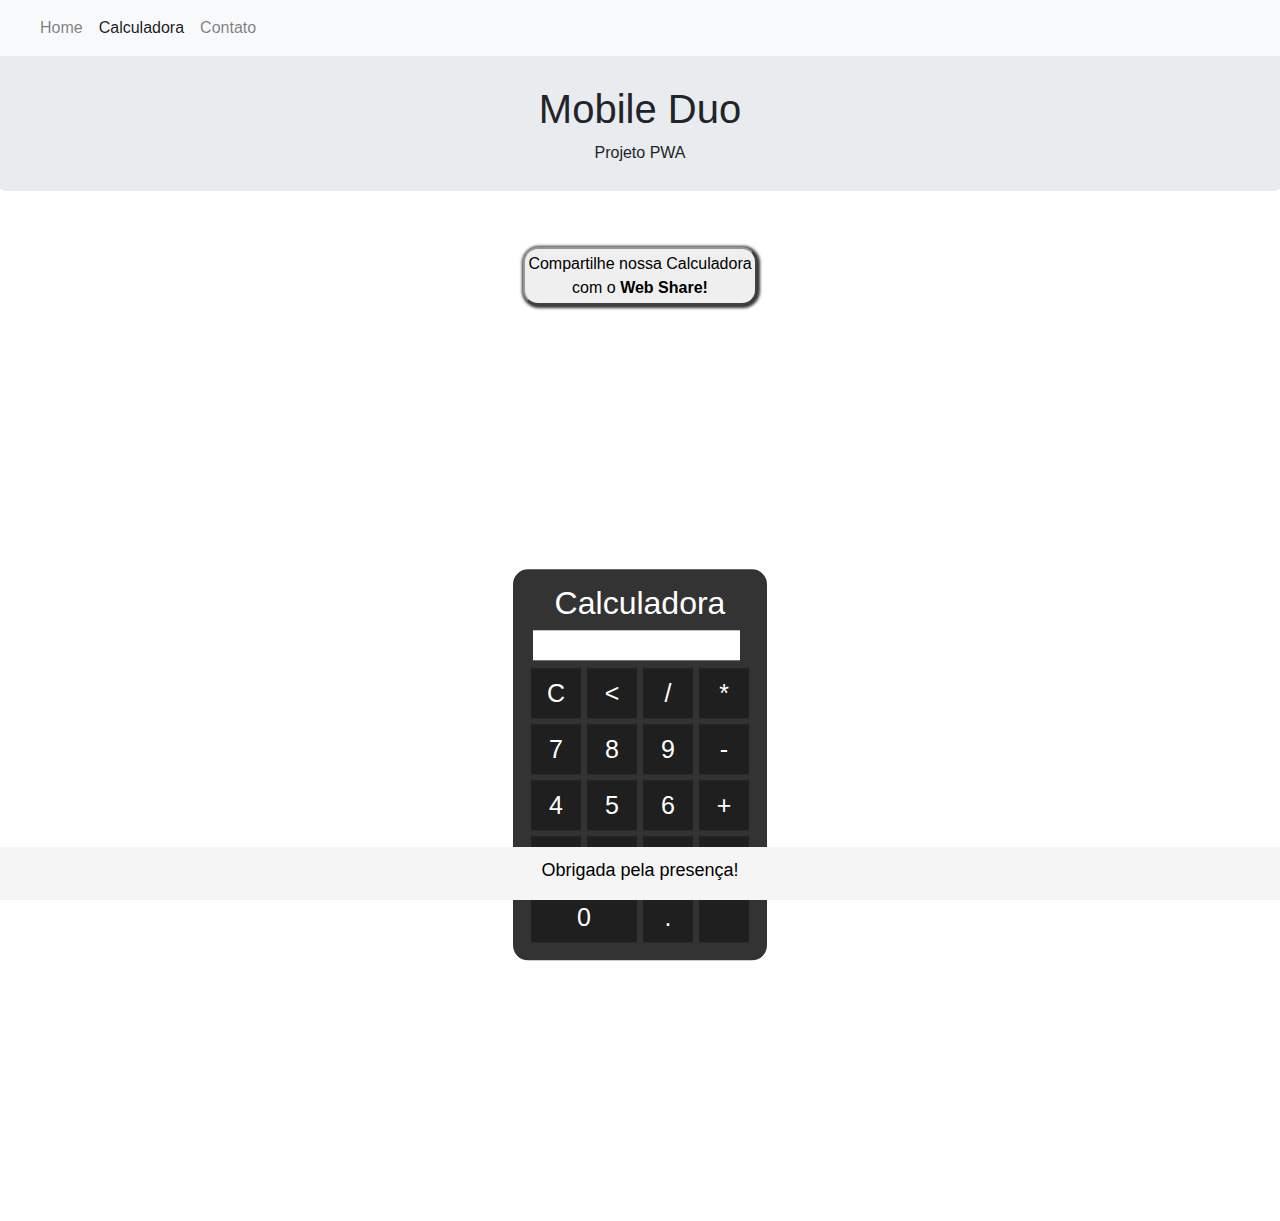
<file: Mobile Duo - Calculadora Pwa/calc.html>
<!DOCTYPE html>
<html lang="pt-br">
    <head>
        <title>Calculadora</title>
        <meta charset="utf-8">
        <meta name="viewport" content="width=device-width, initial-scale=1">
        <link rel="stylesheet" href="https://maxcdn.bootstrapcdn.com/bootstrap/4.4.1/css/bootstrap.min.css">
        <script src="https://ajax.googleapis.com/ajax/libs/jquery/3.4.1/jquery.min.js"></script>
        <script src="https://cdnjs.cloudflare.com/ajax/libs/popper.js/1.16.0/umd/popper.min.js"></script>
        <script src="https://maxcdn.bootstrapcdn.com/bootstrap/4.4.1/js/bootstrap.min.js"></script>

        <meta name="description" content="PWA-teste">

        <link rel="manifest" href="manifest.json">

        <meta name="mobile-web-app-capable" content="yes">
        <meta name="msapplication-TileImage" content="assets/img/icon_144.png">
        <meta name="msapplication-TileColor" content="#31506F">
        <meta name="theme-color" content="#4D5360" />
        <link rel="shortcut icon" sizes="192x192" href="assets/img/icon_192.png">
        <link rel="shortcut icon" sizes="128x128" href="assets/img/icon_128.png">

        <meta name="apple-mobile-web-app-capable" content="yes">
        <meta name="apple-mobile-web-app-status-bar-style" content="black">
        <meta name="apple-mobile-web-app-title" content="PWA Teste">
        <link rel="apple-touch-icon" href="assets/img/icon_144.png">
        <link rel="apple-touch-icon" href="touch-icon-iphone.png">
        <link rel="apple-touch-icon" sizes="152x152" href="assets/img/icon_152.png">
        <link rel="apple-touch-icon" sizes="180x180" href="assets/img/icon_180.png">
        <link rel="apple-touch-icon" sizes="167x167" href="assets/img/icon_167.png">
        <meta name="apple-mobile-web-app-capable" content="yes" />
        <link href="assets/img/ios/ipad.png" sizes="3200x4267" rel="apple-touch-startup-image" />
        <link href="assets/img/ios/ipadpro.png" sizes="3475x4633" rel="apple-touch-startup-image" />
        <link href="assets/img/ios/ipadpro2.png" sizes="4267x5692" rel="apple-touch-startup-image" />
        <link href="assets/img/ios/Iphone6Plus.png" sizes="2588x4600" rel="apple-touch-startup-image" />
        <link href="assets/img/ios/Iphone7.png" sizes="1563x2779" rel="apple-touch-startup-image" />
        <link href="assets/img/ios/IphoneSE-05.png" sizes="1333x2367" rel="apple-touch-startup-image" />
        <link href="assets/img/ios/IphoneX-05.png" sizes="2344x5075" rel="apple-touch-startup-image" />

        <link rel="icon" type="image/png" href="assets/img/icon_144.png">

        <style>
            #snackbar {
                visibility: hidden;
                min-width: 250px;
                margin-left: -125px;
                background-color: #333;
                color: #fff;
                text-align: center;
                border-radius: 2px;
                padding: 16px;
                position: fixed;
                z-index: 1;
                left: 50%;
                bottom: 30px;
            }

            #logo{
                padding-top: 85px;
                padding-bottom: 10px;
            }


            #snackbar.show {
                visibility: visible;
                -webkit-animation: fadein 0.5s;
                animation: fadein 0.5s;
            }

            #footer {
                position: page;
                margin-top: auto;
                width: 100%;
                background-color: whitesmoke;
                color: #000000;
                text-align: center;
                padding-top: 10px;
                font-size: 18px;
                bottom: 0;
                left: 0;

            }

            #botaoCompartilha{
                border-radius: 15px;
                padding: 3px;
                box-shadow: #343434 1px 1px 3px 2px;
                border-color: #969696;
            }



            *{
                margin: 0;
                padding: 0;
            }

            .fundo{
                height: 100vh;
                color: white;
                font-family: Arial, Helvetica, sans-serif;
                text-align: center;
            }

            .calculadora{
                position: absolute;
                background-color: rgba(0, 0, 0, 0.8);
                top: 85%;
                left: 50%;
                transform: translate(-50%,-50%);
                border-radius: 15px;
                padding: 15px;
            }

            .botao{
                width: 50px;
                height: 50px;
                font-size: 25px;
                cursor: pointer;
                margin: 3px;
                background-color: rgb(31, 31, 31);
                border: none;
                color: white;
            }

            .botao:hover{
                background-color: black;
            }

            #resultado{
                width: 207px;
                background-color: white;
                height: 30px;
                margin: 5px;
                font-size: 25px;
                color: black;
                text-align: right;
                padding: .5px;
            }
        </style>

    </head>

    <body>

        <div id="logo" class="jumbotron text-center">
            <h1 alt="Título/Logo do site">Mobile Duo</h1>
            <p>Projeto PWA</p>
        </div>

        <nav class="navbar navbar-expand-lg navbar-light bg-light fixed-top">
            <a class="navbar-brand" href="#"></a>
            <button class="navbar-toggler" type="button" data-toggle="collapse" data-target="#navbarSupportedContent" aria-controls="navbarSupportedContent" aria-expanded="false" aria-label="Toggle navigation">
                <span class="navbar-toggler-icon"></span>
            </button>

            <div class="collapse navbar-collapse" id="navbarSupportedContent">
                <ul class="navbar-nav mr-auto">
                    <li class="nav-item">
                        <a class="nav-link" href="index.html">Home</a>
                    </li>
                    <li class="nav-item active">
                        <a class="nav-link" href="calc.html">Calculadora<span class="sr-only">(current)</span></a>
                    </li>
                    <li class="nav-item">
                        <a class="nav-link" href="contato.html">Contato</a>
                    </li>
                </ul>
            </div>
        </nav>

        <div class="text-center">
            <p><br>
                <button id="botaoCompartilha" onclick="share()">Compartilhe nossa Calculadora<br>com o <b>Web Share!</b></button>
            </p>
        </div>

        <!-- Referencia do: https://programadoresdepre.com.br/como-criar-uma-calculadora-com-html-css-e-javascript/ -->
        <div class="fundo">
            <div class="calculadora">
                <h2>Calculadora</h2>
                <p id="resultado"></p>
                <table>
                    <tr>
                        <td><button class="botao" onclick="clean()">C</td>
                        <td><button class="botao" onclick="back()"><</td>
                        <td><button class="botao" onclick="insert('/')">/</button></td>
                        <td><button class="botao" onclick="insert('*')">*</button></td>
                    </tr>
                    <tr>
                        <td><button class="botao" onclick="insert('7')">7</button></td>
                        <td><button class="botao" onclick="insert('8')">8</button></td>
                        <td><button class="botao" onclick="insert('9')">9</button></td>
                        <td><button class="botao" onclick="insert('-')">-</button></td>
                    </tr>
                    <tr>
                        <td><button class="botao" onclick="insert('4')">4</button></td>
                        <td><button class="botao" onclick="insert('5')">5</button></td>
                        <td><button class="botao" onclick="insert('6')">6</button></td>
                        <td><button class="botao" onclick="insert('+')">+</button></td>
                    </tr>
                    <tr>
                        <td><button class="botao" onclick="insert('1')">1</button></td>
                        <td><button class="botao" onclick="insert('2')">2</button></td>
                        <td><button class="botao" onclick="insert('3')">3</button></td>
                        <td rowspan="2"><button class="botao" style="height: 106px;" onclick="calcular()">=</button></td>
                    </tr>
                    <tr>
                        <td colspan="2"><button class="botao" style="width: 106px;" onclick="insert('0')">0</button></td>
                        <td><button class="botao" onclick="insert('.')">.</button></td>
                    </tr>
                </table>
            </div>
        </div>






        <div id="footer" class="fixed-bottom" alt="Rodapé com agradecimento.">
            <ul class="copyright">
                <p> Obrigada pela presença!</p>
            </ul>
        </div>

        <script>
            let newWorker;
            function showUpdateBar() {
                let snackbar = document.getElementById('snackbar');
                snackbar.className = 'show';
            }
            // The click event on the pop up notification
            document.getElementById('reload').addEventListener('click', function () {
                newWorker.postMessage({ action: 'skipWaiting' });
            });
            if ('serviceWorker' in navigator) {
                navigator.serviceWorker.register('/service-worker.js').then(reg => {
                    reg.addEventListener('updatefound', () => {
                        // A wild service worker has appeared in reg.installing!
                        newWorker = reg.installing;
                        newWorker.addEventListener('statechange', () => {
                            // Has network.state changed?
                            switch (newWorker.state) {
                                case 'installed':
                                    if (navigator.serviceWorker.controller) {
                                        // new update available
                                        showUpdateBar();
                                    }
                                    // No update available
                                    break;
                            }
                        });
                    });
                });
                let refreshing;
                navigator.serviceWorker.addEventListener('controllerchange', function () {
                    if (refreshing) return;
                    window.location.reload();
                    refreshing = true;
                });
            }


            // Calculadora Script
            function insert(num)
            {
                var numero = document.getElementById('resultado').innerHTML;
                document.getElementById('resultado').innerHTML = numero + num;
            }
            function clean()
            {
                document.getElementById('resultado').innerHTML = "";
            }
            function back()
            {
                var resultado = document.getElementById('resultado').innerHTML;
                document.getElementById('resultado').innerHTML = resultado.substring(0, resultado.length -1);
            }
            function calcular()
            {
                var resultado = document.getElementById('resultado').innerHTML;
                if(resultado)
                {
                    document.getElementById('resultado').innerHTML = eval(resultado);
                }
                else
                {
                    document.getElementById('resultado').innerHTML = "Nada..."
                }
            }

            // Web Share
            function share() {
                if (!("Compartilhar" in navigator)) {
                    alert('Web Share API não suportada.');
                    return;
                }

                navigator.share({
                    title: 'Mobile Duo: Calculadora PWA',
                    text: 'Venha se experimentar nosso projeto e nos ajudar a testar!',
                    url: 'https://calculacalc24.netlify.app'
                })
                    .then(() => console.log('Compartilhado com sucesso!'))
                    .catch(error => console.log('Erro em compartilhar:', error));
            }
            function intent() {
                if (!("Intent" in window)) {
                    alert('Web Intents API not supported.');
                    return;
                }

                var intent = new Intent('http://webintents.org/share',
                    'text/uri-list',
                    'https://whatwebcando.today');
                navigator.startActivity(intent, function () {
                    console.log('Successful share')
                }, function (error) {
                    console.log('Error sharing:', error);
                });
            }
        </script>

    </body>
</html>
</file>
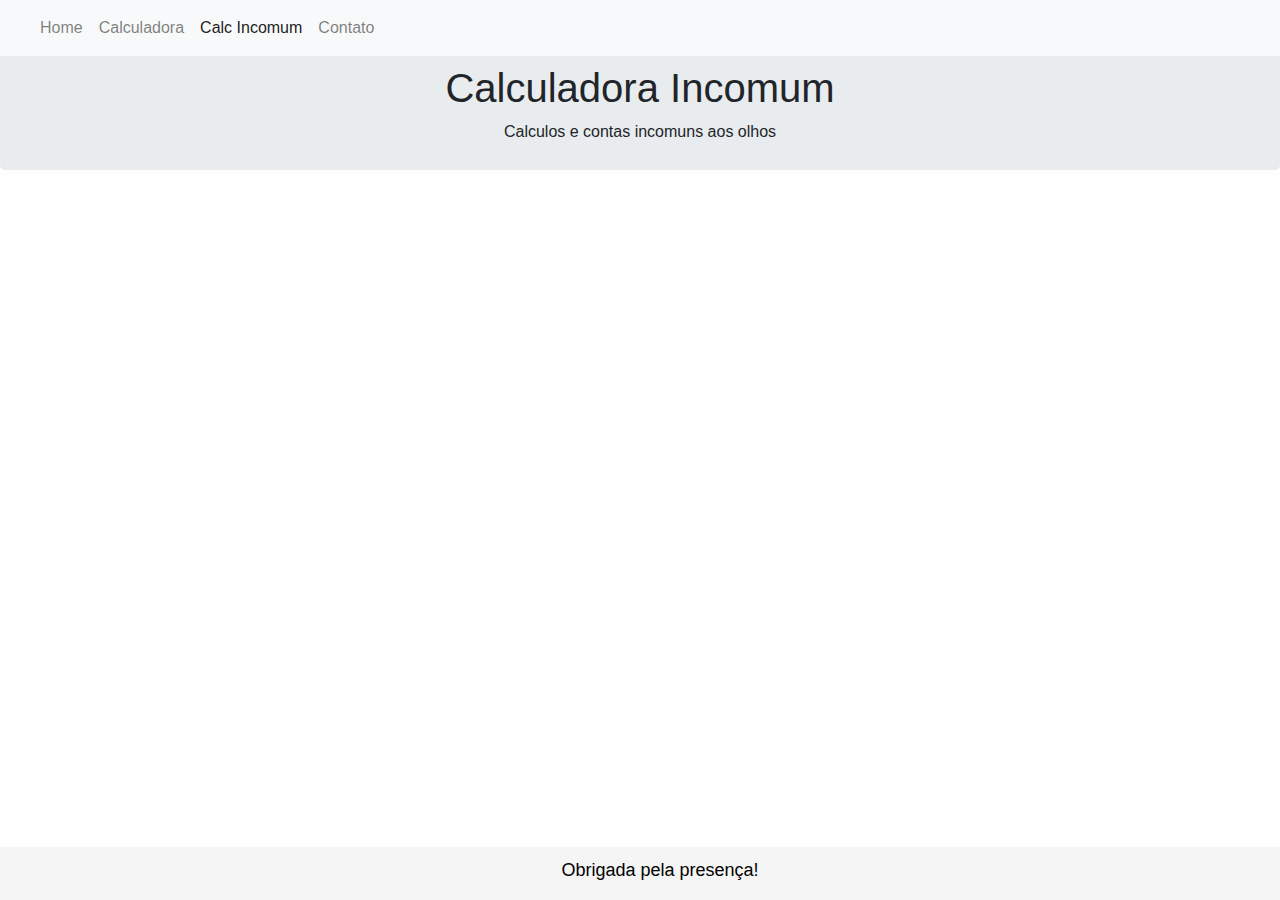
<file: Mobile Duo - Calculadora Pwa/calc_incomum.html>
<!DOCTYPE html>
<html lang="pt-br">
    <head>
        <meta charset="UTF-8">
        <title>Calc Incomum</title>
        <meta name="viewport" content="width=device-width, initial-scale=1">
        <link rel="stylesheet" href="https://maxcdn.bootstrapcdn.com/bootstrap/4.4.1/css/bootstrap.min.css">
        <script src="https://ajax.googleapis.com/ajax/libs/jquery/3.4.1/jquery.min.js"></script>
        <script src="https://cdnjs.cloudflare.com/ajax/libs/popper.js/1.16.0/umd/popper.min.js"></script>
        <script src="https://maxcdn.bootstrapcdn.com/bootstrap/4.4.1/js/bootstrap.min.js"></script>

        <meta name="description" content="PWA-teste">

        <link rel="manifest" href="manifest.json">

        <meta name="mobile-web-app-capable" content="yes">
        <meta name="msapplication-TileImage" content="assets/img/icon_144.png">
        <meta name="msapplication-TileColor" content="#31506F">
        <meta name="theme-color" content="#4D5360" />
        <link rel="shortcut icon" sizes="192x192" href="assets/img/icon_192.png">
        <link rel="shortcut icon" sizes="128x128" href="assets/img/icon_128.png">

        <meta name="apple-mobile-web-app-capable" content="yes">
        <meta name="apple-mobile-web-app-status-bar-style" content="black">
        <meta name="apple-mobile-web-app-title" content="PWA Teste">
        <link rel="apple-touch-icon" href="assets/img/icon_144.png">
        <link rel="apple-touch-icon" href="touch-icon-iphone.png">
        <link rel="apple-touch-icon" sizes="152x152" href="assets/img/icon_152.png">
        <link rel="apple-touch-icon" sizes="180x180" href="assets/img/icon_180.png">
        <link rel="apple-touch-icon" sizes="167x167" href="assets/img/icon_167.png">
        <meta name="apple-mobile-web-app-capable" content="yes" />
        <link href="assets/img/ios/ipad.png" sizes="3200x4267" rel="apple-touch-startup-image" />
        <link href="assets/img/ios/ipadpro.png" sizes="3475x4633" rel="apple-touch-startup-image" />
        <link href="assets/img/ios/ipadpro2.png" sizes="4267x5692" rel="apple-touch-startup-image" />
        <link href="assets/img/ios/Iphone6Plus.png" sizes="2588x4600" rel="apple-touch-startup-image" />
        <link href="assets/img/ios/Iphone7.png" sizes="1563x2779" rel="apple-touch-startup-image" />
        <link href="assets/img/ios/IphoneSE-05.png" sizes="1333x2367" rel="apple-touch-startup-image" />
        <link href="assets/img/ios/IphoneX-05.png" sizes="2344x5075" rel="apple-touch-startup-image" />

        <link rel="icon" type="image/png" href="assets/img/icon_144.png">

        <style>
            #snackbar {
                visibility: hidden;
                min-width: 250px;
                margin-left: -125px;
                background-color: #333;
                color: #fff;
                text-align: center;
                border-radius: 2px;
                padding: 16px;
                position: fixed;
                z-index: 1;
                left: 50%;
                bottom: 30px;
            }

            #logo{
                padding-bottom: 10px;
            }


            #snackbar.show {
                visibility: visible;
                -webkit-animation: fadein 0.5s;
                animation: fadein 0.5s;
            }

            #footer {
                position: page;
                margin-top: auto;
                width: 100%;
                background-color: whitesmoke;
                color: #000000;
                text-align: center;
                padding-top: 10px;
                font-size: 18px;
                bottom: 0;
                left: 0;

            }

        </style>
    </head>

    <body>

        <div id="logo" class="jumbotron text-center">
            <h1 alt="Título/Logo do site">Calculadora Incomum</h1>
            <p>Calculos e contas incomuns aos olhos</p>
        </div>

        <nav class="navbar navbar-expand-lg navbar-light bg-light fixed-top">
            <a class="navbar-brand" href="#"></a>
            <button class="navbar-toggler" type="button" data-toggle="collapse" data-target="#navbarSupportedContent" aria-controls="navbarSupportedContent" aria-expanded="false" aria-label="Toggle navigation">
                <span class="navbar-toggler-icon"></span>
            </button>

            <div class="collapse navbar-collapse" id="navbarSupportedContent">
                <ul class="navbar-nav mr-auto">
                    <li class="nav-item">
                        <a class="nav-link" href="index.html">Home</a>
                    </li>
                    <li class="nav-item">
                        <a class="nav-link" href="calc.html">Calculadora</a>
                    </li>
                    <li class="nav-item active">
                        <a class="nav-link" href="calc_incomum.html">Calc Incomum <span class="sr-only">(current)</span></a>
                    </li>
                    <li class="nav-item">
                        <a class="nav-link" href="contato.html">Contato</a>
                    </li>
                </ul>
            </div>
        </nav>


        <div id="footer" class="fixed-bottom">
            <ul class="copyright">
                <p> Obrigada pela presença!</p>
            </ul>
        </div>

        <script>
            let newWorker;
            function showUpdateBar() {
                let snackbar = document.getElementById('snackbar');
                snackbar.className = 'show';
            }
            // The click event on the pop up notification
            document.getElementById('reload').addEventListener('click', function () {
                newWorker.postMessage({ action: 'skipWaiting' });
            });
            if ('serviceWorker' in navigator) {
                navigator.serviceWorker.register('/service-worker.js').then(reg => {
                    reg.addEventListener('updatefound', () => {
                        // A wild service worker has appeared in reg.installing!
                        newWorker = reg.installing;
                        newWorker.addEventListener('statechange', () => {
                            // Has network.state changed?
                            switch (newWorker.state) {
                                case 'installed':
                                    if (navigator.serviceWorker.controller) {
                                        // new update available
                                        showUpdateBar();
                                    }
                                    // No update available
                                    break;
                            }
                        });
                    });
                });
                let refreshing;
                navigator.serviceWorker.addEventListener('controllerchange', function () {
                    if (refreshing) return;
                    window.location.reload();
                    refreshing = true;
                });
            }
        </script>
    </body>
</html>
</file>
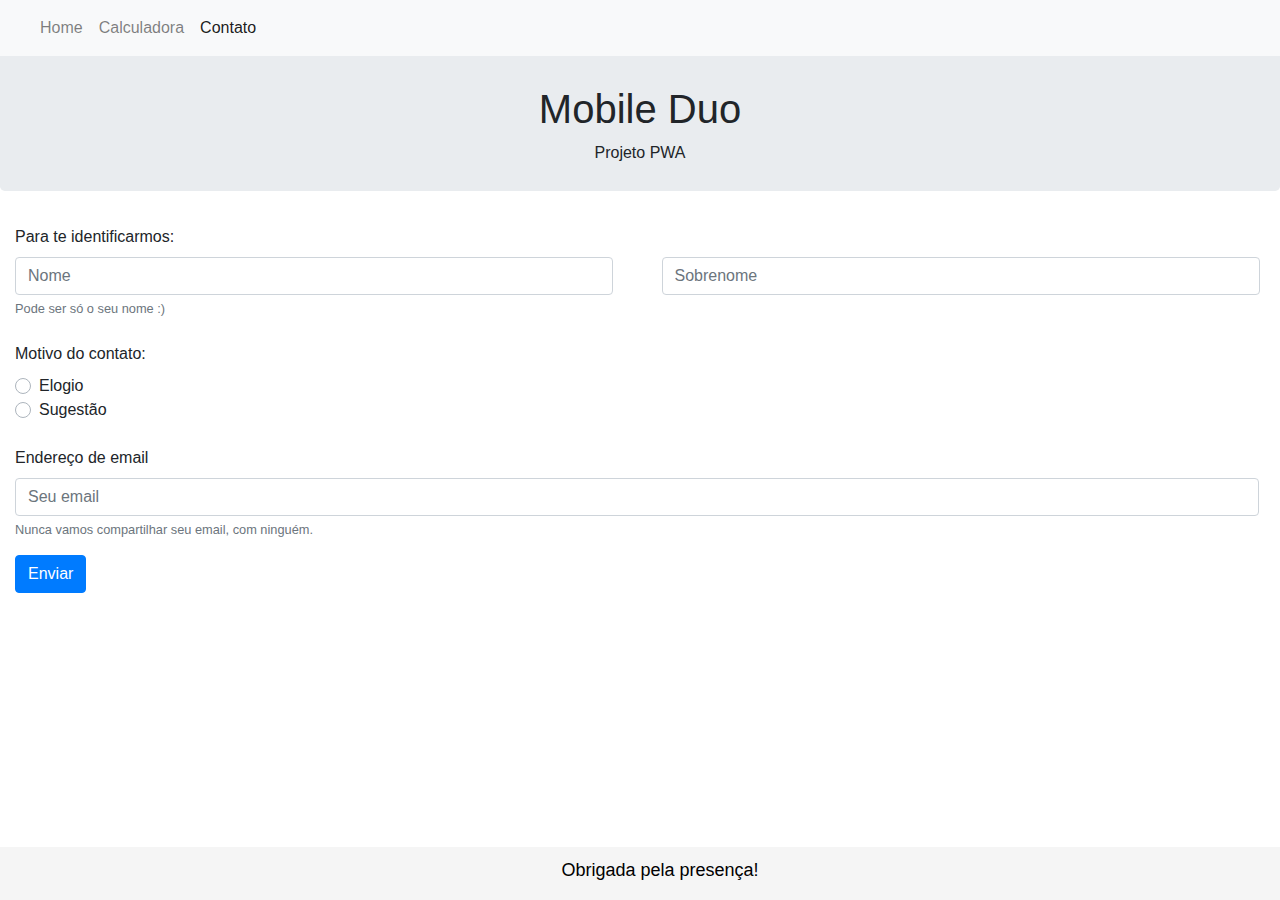
<file: Mobile Duo - Calculadora Pwa/contato.html>
<!DOCTYPE html>
<html lang="pt-br">

    <head>
    <title>Contato</title>
    <meta charset="utf-8">
    <meta name="viewport" content="width=device-width, initial-scale=1">
    <link rel="stylesheet" href="https://maxcdn.bootstrapcdn.com/bootstrap/4.4.1/css/bootstrap.min.css">
    <script src="https://ajax.googleapis.com/ajax/libs/jquery/3.4.1/jquery.min.js"></script>
    <script src="https://cdnjs.cloudflare.com/ajax/libs/popper.js/1.16.0/umd/popper.min.js"></script>
    <script src="https://maxcdn.bootstrapcdn.com/bootstrap/4.4.1/js/bootstrap.min.js"></script>
    
    <meta name="description" content="PWA-teste">

    <link rel="manifest" href="manifest.json">

    
    <meta name="mobile-web-app-capable" content="yes">
    <meta name="msapplication-TileImage" content="assets/img/icon_144.png">
    <meta name="msapplication-TileColor" content="#31506F">
    <meta name="theme-color" content="#4D5360" />
    <link rel="shortcut icon" sizes="192x192" href="assets/img/icon_192.png">
    <link rel="shortcut icon" sizes="128x128" href="assets/img/icon_128.png">

    <meta name="apple-mobile-web-app-capable" content="yes">
    <meta name="apple-mobile-web-app-status-bar-style" content="black">
    <meta name="apple-mobile-web-app-title" content="PWA Teste">
    <link rel="apple-touch-icon" href="assets/img/icon_144.png">
    <link rel="apple-touch-icon" href="touch-icon-iphone.png">
    <link rel="apple-touch-icon" sizes="152x152" href="assets/img/icon_152.png">
    <link rel="apple-touch-icon" sizes="180x180" href="assets/img/icon_180.png">
    <link rel="apple-touch-icon" sizes="167x167" href="assets/img/icon_167.png">
    <meta name="apple-mobile-web-app-capable" content="yes" />
    <link href="assets/img/ios/ipad.png" sizes="3200x4267" rel="apple-touch-startup-image" />
    <link href="assets/img/ios/ipadpro.png" sizes="3475x4633" rel="apple-touch-startup-image" />
    <link href="assets/img/ios/ipadpro2.png" sizes="4267x5692" rel="apple-touch-startup-image" />
    <link href="assets/img/ios/Iphone6Plus.png" sizes="2588x4600" rel="apple-touch-startup-image" />
    <link href="assets/img/ios/Iphone7.png" sizes="1563x2779" rel="apple-touch-startup-image" />
    <link href="assets/img/ios/IphoneSE-05.png" sizes="1333x2367" rel="apple-touch-startup-image" />
    <link href="assets/img/ios/IphoneX-05.png" sizes="2344x5075" rel="apple-touch-startup-image" />

    <link rel="icon" type="image/png" href="assets/img/icon_144.png">

        <style>
            #snackbar {
                visibility: hidden;
                min-width: 250px;
                margin-left: -125px;
                background-color: #333;
                color: #fff;
                text-align: center;
                border-radius: 2px;
                padding: 16px;
                position: fixed;
                z-index: 1;
                left: 50%;
                bottom: 30px;
            }

            #logo{
                padding-top: 85px;
                padding-bottom: 10px;
            }


            #snackbar.show {
                visibility: visible;
                -webkit-animation: fadein 0.5s;
                animation: fadein 0.5s;
            }

            .formulario{
                padding: 2px;
                width: 100%;
                bottom: 0;
                left: 0;
                padding-left: 15px;

            }

            .form-control{
                width: 97%;
            }

            #exampleInputEmail1{
                width: 98.5%;
            }

            #footer {
                position: page;
                margin-top: auto;
                width: 100%;
                background-color: whitesmoke;
                color: #000000;
                text-align: center;
                padding-top: 10px;
                font-size: 18px;
                bottom: 0;
                left: 0;

            }
        </style>

    
    </head>

    <body>

        <div id="logo" class="jumbotron text-center">
            <h1 alt="Título/Logo do site">Mobile Duo</h1>
            <p>Projeto PWA</p>
        </div>

        <nav class="navbar navbar-expand-lg navbar-light bg-light fixed-top">
            <a class="navbar-brand" href="#"></a>
            <button class="navbar-toggler" type="button" data-toggle="collapse" data-target="#navbarSupportedContent" aria-controls="navbarSupportedContent" aria-expanded="false" aria-label="Toggle navigation">
                <span class="navbar-toggler-icon"></span>
            </button>

            <div class="collapse navbar-collapse" id="navbarSupportedContent">
                <ul class="navbar-nav mr-auto">
                    <li class="nav-item">
                        <a class="nav-link" href="index.html">Home</a>
                    </li>
                    <li class="nav-item">
                        <a class="nav-link" href="calc.html">Calculadora</a>
                    </li>
                    <li class="nav-item active">
                        <a class="nav-link" href="contato.html">Contato <span class="sr-only">(current)</span></a>
                    </li>
                </ul>
            </div>
        </nav>

          
        <form class="formulario" action="#" method="post">
            <label for="exampleInputEmail1">Para te identificarmos:</label>
            <div class="row">
                <div class="col">
                    <input type="text" class="form-control" placeholder="Nome">
                </div>
                <div class="col">
                    <input type="text" class="form-control" placeholder="Sobrenome">
                </div><br>
            </div>
            <small id="nomeHelp" class="form-text text-muted">Pode ser só o seu nome :)</small>
            <br>
            <label for="exampleInputEmail1">Motivo do contato:</label>
            <div class="custom-control custom-radio">
                <input type="radio" id="customRadio1" name="customRadio" class="custom-control-input">
                <label class="custom-control-label" for="customRadio1">Elogio</label>
            </div>
            <div class="custom-control custom-radio">
                <input type="radio" id="customRadio2" name="customRadio" class="custom-control-input">
                <label class="custom-control-label" for="customRadio2">Sugestão</label>
            </div>
            <br>
            <div class="form-group">
                <label for="exampleInputEmail1">Endereço de email</label>
                <input type="email" class="form-control" id="exampleInputEmail1" aria-describedby="emailHelp" placeholder="Seu email">
                <small id="emailHelp" class="form-text text-muted">Nunca vamos compartilhar seu email, com ninguém.</small>
            </div>

            <button type="submit" class="btn btn-primary">Enviar</button>
        </form>

        <div id="footer" class="fixed-bottom" alt="Rodapé com agradecimento.">
            <ul class="copyright">
                <p> Obrigada pela presença!</p>
            </ul>
        </div>

        <script>
            let newWorker;
            function showUpdateBar() {
                let snackbar = document.getElementById('snackbar');
                snackbar.className = 'show';
            }
            // The click event on the pop up notification
            document.getElementById('reload').addEventListener('click', function () {
                newWorker.postMessage({ action: 'skipWaiting' });
            });
            if ('serviceWorker' in navigator) {
                navigator.serviceWorker.register('/service-worker.js').then(reg => {
                    reg.addEventListener('updatefound', () => {
                        // A wild service worker has appeared in reg.installing!
                        newWorker = reg.installing;
                        newWorker.addEventListener('statechange', () => {
                            // Has network.state changed?
                            switch (newWorker.state) {
                                case 'installed':
                                    if (navigator.serviceWorker.controller) {
                                        // new update available
                                        showUpdateBar();
                                    }
                                    // No update available
                                    break;
                            }
                        });
                    });
                });
                let refreshing;
                navigator.serviceWorker.addEventListener('controllerchange', function () {
                    if (refreshing) return;
                    window.location.reload();
                    refreshing = true;
                });
            }
        </script>

    </body>
</html>
</file>
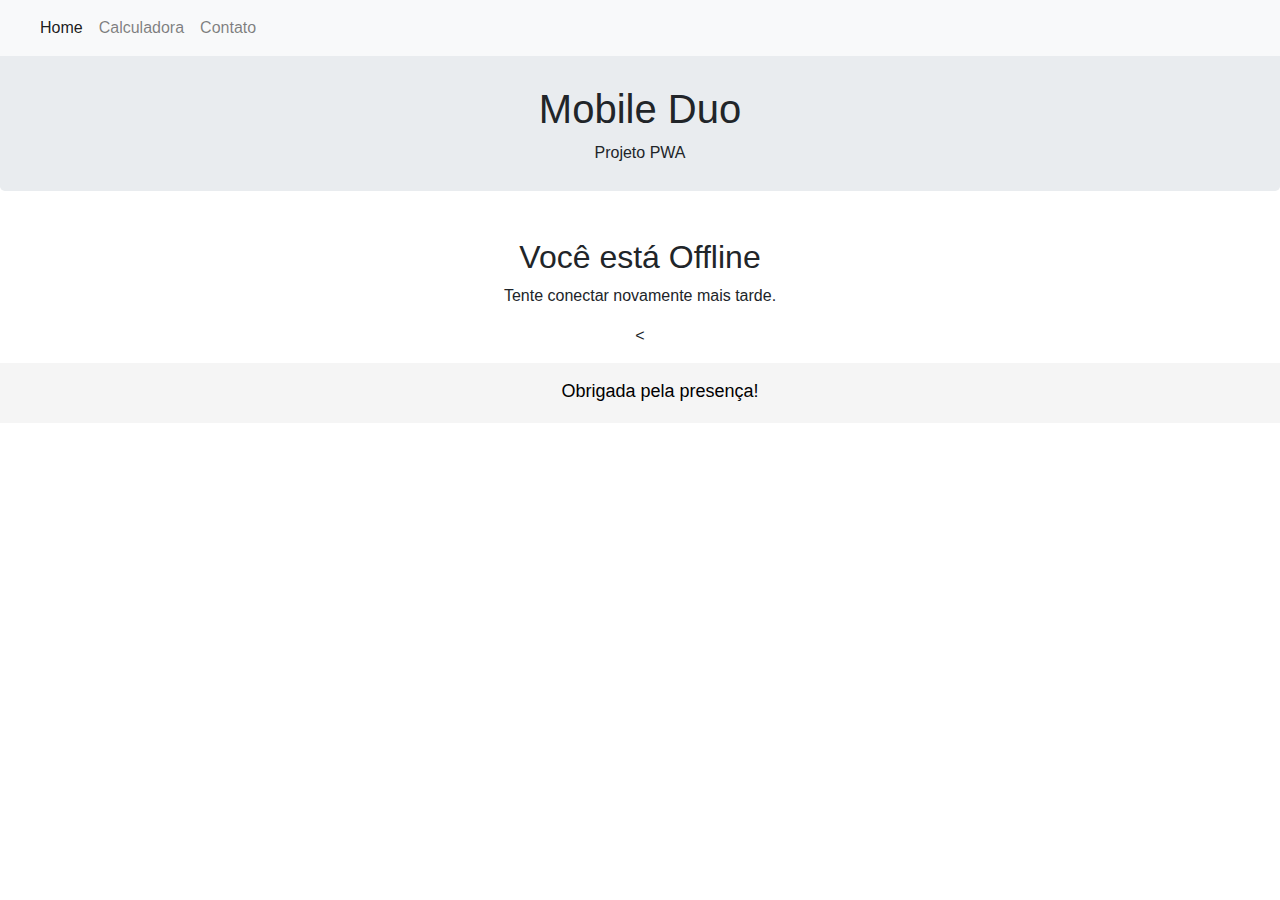
<file: Mobile Duo - Calculadora Pwa/offline.html>
<!DOCTYPE html>
<html lang="pt-br">

    <head>
        <title>Calc Incomum</title>
        <meta charset="utf-8">
        <meta name="viewport" content="width=device-width, initial-scale=1">
        <link rel="stylesheet" href="https://maxcdn.bootstrapcdn.com/bootstrap/4.4.1/css/bootstrap.min.css">
        <script src="https://ajax.googleapis.com/ajax/libs/jquery/3.4.1/jquery.min.js"></script>
        <script src="https://cdnjs.cloudflare.com/ajax/libs/popper.js/1.16.0/umd/popper.min.js"></script>
        <script src="https://maxcdn.bootstrapcdn.com/bootstrap/4.4.1/js/bootstrap.min.js"></script>

        <meta name="description" content="CalcPWA">
        <meta name="application-name" content="Calc PWA">

        <link rel="manifest" href="manifest.json">

        <meta name="mobile-web-app-capable" content="yes">
        <meta name="msapplication-TileImage" content="assets/icons/144.png">
        <meta name="msapplication-TileColor" content="#31506F">
        <meta name="theme-color" content="#4D5360" />
        <link rel="shortcut icon" sizes="192x192" href="assets/icons/192.png">

        <meta name="apple-mobile-web-app-capable" content="yes">
        <meta name="apple-mobile-web-app-status-bar-style" content="black">
        <meta name="apple-mobile-web-app-title" content="PWA Teste">
        <link rel="apple-touch-icon" href="assets/icons/144.png">
        <link rel="apple-touch-icon" sizes="152x152" href="assets/icons/152.png">
        <link rel="apple-touch-icon" sizes="180x180" href="assets/icons/180.png">
        <link rel="apple-touch-icon" sizes="167x167" href="assets/icons/167.png">
        <meta name="apple-mobile-web-app-capable" content="yes" />
        <link rel="icon" type="image/png" href="assets/icons/144.png">

        <style>
            #snackbar {
                visibility: hidden;
                min-width: 250px;
                margin-left: -125px;
                background-color: #333;
                color: #fff;
                text-align: center;
                border-radius: 2px;
                padding: 16px;
                position: fixed;
                z-index: 1;
                left: 50%;
                bottom: 30px;
            }

            #logo{
                padding-top: 85px;
                padding-bottom: 10px;
            }


            #snackbar.show {
                visibility: visible;
                -webkit-animation: fadein 0.5s;
                animation: fadein 0.5s;
            }
            .texto {
                padding: 15px;
                padding-left: 15px;
                padding-right: 15px;
                text-align: justify;
                text-align: center;
            }
            #titulo_texto{
                text-align: center;

            }

            #footer {
                position: page;
                margin-top: auto;
                width: 100%;
                background-color: whitesmoke;
                color: #000000;
                padding-top: 15px;
                padding-bottom: 2px;
                font-size: 18px;
                bottom: 0;
                left: 0;
                text-align: center;


            }
            #imagem{
                text-align: center;
                max-width: 300px;
                max-height: 300px;
            }

            #botaoimg{
                border: white;
                background-color: white;
            }
        </style>

    </head>

    <body>

    <div id="logo" class="jumbotron text-center">
        <h1 alt="Título/Logo do site">Mobile Duo</h1>
        <p>Projeto PWA</p>
    </div>

    <nav class="navbar navbar-expand-lg navbar-light bg-light fixed-top">
        <a class="navbar-brand" href="#"></a>
        <button class="navbar-toggler" type="button" data-toggle="collapse" data-target="#navbarSupportedContent" aria-controls="navbarSupportedContent" aria-expanded="false" aria-label="Toggle navigation">
            <span class="navbar-toggler-icon"></span>
        </button>

        <div class="collapse navbar-collapse" id="navbarSupportedContent">
            <ul class="navbar-nav mr-auto">
                <li class="nav-item active">
                    <a class="nav-link" href="index.html">Home <span class="sr-only">(current)</span></a>
                </li>
                <li class="nav-item">
                    <a class="nav-link" href="calc.html">Calculadora</a>
                </li>
                <li class="nav-item">
                    <a class="nav-link" href="contato.html">Contato</a>
                </li>
            </ul>
        </div>
    </nav>

    <div class="texto">
        <h2 id="titulo_texto" alt="Título do parágrafo">Você está Offline</h2>
        <p alt="Texto explicitando que está sem internet.">
            Tente conectar novamente mais tarde.
        </p>

        <
    </div>


    <div id="snackbar">Uma nova versão está disponível! Clique <a id="reload">AQUI</a> para atualizar.</div>


    <div id="footer" alt="Rodapé com agradecimento.">
        <ul>
            <p> Obrigada pela presença!</p>
        </ul>
    </div>

    <script type="module">
        let newWorker;
        function showUpdateBar() {
            let snackbar = document.getElementById('snackbar');
            snackbar.className = 'show';
        }
        // The click event on the pop up notification
        document.getElementById('reload').addEventListener('click', function () {
            newWorker.postMessage({ action: 'skipWaiting' });
        });
        if ('serviceWorker' in navigator) {
            navigator.serviceWorker.register('/service-worker.js').then(reg => {
                reg.addEventListener('updatefound', () => {
                    // A wild service worker has appeared in reg.installing!
                    newWorker = reg.installing;
                    newWorker.addEventListener('statechange', () => {
                        // Has network.state changed?
                        switch (newWorker.state) {
                            case 'installed':
                                if (navigator.serviceWorker.controller) {
                                    // new update available
                                    showUpdateBar();
                                }
                                // No update available
                                break;
                        }
                    });
                });
            });
            let refreshing;
            navigator.serviceWorker.addEventListener('controllerchange', function () {
                if (refreshing) return;
                window.location.reload();
                refreshing = true;
            })
        }
        // Easteregg Imagem
        function vibrateSimple() {
            navigator.vibrate(300);
        }
    </script>

    </body>

</html>
</file>
<file: html5up-future-imperfect/assets/css/main.css>
@import url(fontawesome-all.min.css);
@import url("https://fonts.googleapis.com/css?family=Source+Sans+Pro:400,700|Raleway:400,800,900");

/*
	Future Imperfect by HTML5 UP
	html5up.net | @ajlkn
	Free for personal and commercial use under the CCA 3.0 license (html5up.net/license)
*/

html, body, div, span, applet, object,
iframe, h1, h2, h3, h4, h5, h6, p, blockquote,
pre, a, abbr, acronym, address, big, cite,
code, del, dfn, em, img, ins, kbd, q, s, samp,
small, strike, strong, sub, sup, tt, var, b,
u, i, center, dl, dt, dd, ol, ul, li, fieldset,
form, label, legend, table, caption, tbody,
tfoot, thead, tr, th, td, article, aside,
canvas, details, embed, figure, figcaption,
footer, header, hgroup, menu, nav, output, ruby,
section, summary, time, mark, audio, video {
	margin: 0;
	padding: 0;
	border: 0;
	font-size: 100%;
	font: inherit;
	vertical-align: baseline;}

article, aside, details, figcaption, figure,
footer, header, hgroup, menu, nav, section {
	display: block;}

body {
	line-height: 1;
}

ol, ul {
	list-style: none;
}

blockquote, q {
	quotes: none;
}

	blockquote:before, blockquote:after, q:before, q:after {
		content: '';
		content: none;
	}

table {
	border-collapse: collapse;
	border-spacing: 0;
}

body {
	-webkit-text-size-adjust: none;
}

mark {
	background-color: transparent;
	color: inherit;
}

input::-moz-focus-inner {
	border: 0;
	padding: 0;
}

input, select, textarea {
	-moz-appearance: none;
	-webkit-appearance: none;
	-ms-appearance: none;
	appearance: none;
}

/* Basic */

	@-ms-viewport {
		width: device-width;
	}

	body {
		-ms-overflow-style: scrollbar;
	}

	@media screen and (max-width: 480px) {

		html, body {
			min-width: 320px;
		}

	}

	html {
		box-sizing: border-box;
	}

	*, *:before, *:after {
		box-sizing: inherit;
	}

	body {
		background: #f4f4f4;
	}

		body.is-preload *, body.is-preload *:before, body.is-preload *:after {
			-moz-animation: none !important;
			-webkit-animation: none !important;
			-ms-animation: none !important;
			animation: none !important;
			-moz-transition: none !important;
			-webkit-transition: none !important;
			-ms-transition: none !important;
			transition: none !important;
		}

/* Type */

	body, input, select, textarea {
		color: #646464;
		font-family: "Source Sans Pro", Helvetica, sans-serif;
		font-size: 14pt;
		font-weight: 400;
		line-height: 1.75;
	}

		@media screen and (max-width: 1680px) {

			body, input, select, textarea {
				font-size: 12pt;
			}

		}

		@media screen and (max-width: 1280px) {

			body, input, select, textarea {
				font-size: 12pt;
			}

		}

		@media screen and (max-width: 980px) {

			body, input, select, textarea {
				font-size: 12pt;
			}

		}

		@media screen and (max-width: 736px) {

			body, input, select, textarea {
				font-size: 12pt;
			}

		}

		@media screen and (max-width: 480px) {

			body, input, select, textarea {
				font-size: 12pt;
			}

		}

	a {
		-moz-transition: color 0.2s ease, border-bottom-color 0.2s ease;
		-webkit-transition: color 0.2s ease, border-bottom-color 0.2s ease;
		-ms-transition: color 0.2s ease, border-bottom-color 0.2s ease;
		transition: color 0.2s ease, border-bottom-color 0.2s ease;
		border-bottom: dotted 1px rgba(160, 160, 160, 0.65);
		color: inherit;
		text-decoration: none;
	}

		a:before {
			-moz-transition: color 0.2s ease;
			-webkit-transition: color 0.2s ease;
			-ms-transition: color 0.2s ease;
			transition: color 0.2s ease;
		}

		a:hover {
			border-bottom-color: transparent;
			color: #2ebaae !important;
		}

			a:hover:before {
				color: #2ebaae !important;
			}

	strong, b {
		color: #3c3b3b;
		font-weight: 700;
	}

	em, i {
		font-style: italic;
	}

	p {
		margin: 0 0 2em 0;
	}

	h1, h2, h3, h4, h5, h6 {
		color: #3c3b3b;
		font-family: "Raleway", Helvetica, sans-serif;
		font-weight: 800;
		letter-spacing: 0.25em;
		line-height: 1.65;
		margin: 0 0 1em 0;
		text-transform: uppercase;
	}

		h1 a, h2 a, h3 a, h4 a, h5 a, h6 a {
			color: inherit;
			border-bottom: 0;
		}

	h2 {
		font-size: 1.1em;
	}

	h3 {
		font-size: 0.9em;
	}

	h4 {
		font-size: 0.7em;
	}

	h5 {
		font-size: 0.7em;
	}

	h6 {
		font-size: 0.7em;
	}

	sub {
		font-size: 0.8em;
		position: relative;
		top: 0.5em;
	}

	sup {
		font-size: 0.8em;
		position: relative;
		top: -0.5em;
	}

	blockquote {
		border-left: solid 4px rgba(160, 160, 160, 0.3);
		font-style: italic;
		margin: 0 0 2em 0;
		padding: 0.5em 0 0.5em 2em;
	}

	code {
		background: rgba(160, 160, 160, 0.075);
		border: solid 1px rgba(160, 160, 160, 0.3);
		font-family: "Courier New", monospace;
		font-size: 0.9em;
		margin: 0 0.25em;
		padding: 0.25em 0.65em;
	}

	pre {
		-webkit-overflow-scrolling: touch;
		font-family: "Courier New", monospace;
		font-size: 0.9em;
		margin: 0 0 2em 0;
	}

		pre code {
			display: block;
			line-height: 1.75em;
			padding: 1em 1.5em;
			overflow-x: auto;
		}

	hr {
		border: 0;
		border-bottom: solid 1px rgba(160, 160, 160, 0.3);
		margin: 2em 0;
	}

		hr.major {
			margin: 3em 0;
		}

	.align-left {
		text-align: left;
	}

	.align-center {
		text-align: center;
	}

	.align-right {
		text-align: right;
	}

/* Row */

	.row {
		display: flex;
		flex-wrap: wrap;
		box-sizing: border-box;
		align-items: stretch;
	}

		.row > * {
			box-sizing: border-box;
		}

		.row.gtr-uniform > * > :last-child {
			margin-bottom: 0;
		}

		.row.aln-left {
			justify-content: flex-start;
		}

		.row.aln-center {
			justify-content: center;
		}

		.row.aln-right {
			justify-content: flex-end;
		}

		.row.aln-top {
			align-items: flex-start;
		}

		.row.aln-middle {
			align-items: center;
		}

		.row.aln-bottom {
			align-items: flex-end;
		}

		.row > .imp {
			order: -1;
		}

		.row > .col-1 {
			width: 8.33333%;
		}

		.row > .off-1 {
			margin-left: 8.33333%;
		}

		.row > .col-2 {
			width: 16.66667%;
		}

		.row > .off-2 {
			margin-left: 16.66667%;
		}

		.row > .col-3 {
			width: 25%;
		}

		.row > .off-3 {
			margin-left: 25%;
		}

		.row > .col-4 {
			width: 33.33333%;
		}

		.row > .off-4 {
			margin-left: 33.33333%;
		}

		.row > .col-5 {
			width: 41.66667%;
		}

		.row > .off-5 {
			margin-left: 41.66667%;
		}

		.row > .col-6 {
			width: 50%;
		}

		.row > .off-6 {
			margin-left: 50%;
		}

		.row > .col-7 {
			width: 58.33333%;
		}

		.row > .off-7 {
			margin-left: 58.33333%;
		}

		.row > .col-8 {
			width: 66.66667%;
		}

		.row > .off-8 {
			margin-left: 66.66667%;
		}

		.row > .col-9 {
			width: 75%;
		}

		.row > .off-9 {
			margin-left: 75%;
		}

		.row > .col-10 {
			width: 83.33333%;
		}

		.row > .off-10 {
			margin-left: 83.33333%;
		}

		.row > .col-11 {
			width: 91.66667%;
		}

		.row > .off-11 {
			margin-left: 91.66667%;
		}

		.row > .col-12 {
			width: 100%;
		}

		.row > .off-12 {
			margin-left: 100%;
		}

		.row.gtr-0 {
			margin-top: 0;
			margin-left: 0em;
		}

			.row.gtr-0 > * {
				padding: 0 0 0 0em;
			}

			.row.gtr-0.gtr-uniform {
				margin-top: 0em;
			}

				.row.gtr-0.gtr-uniform > * {
					padding-top: 0em;
				}

		.row.gtr-25 {
			margin-top: 0;
			margin-left: -0.25em;
		}

			.row.gtr-25 > * {
				padding: 0 0 0 0.25em;
			}

			.row.gtr-25.gtr-uniform {
				margin-top: -0.25em;
			}

				.row.gtr-25.gtr-uniform > * {
					padding-top: 0.25em;
				}

		.row.gtr-50 {
			margin-top: 0;
			margin-left: -0.5em;
		}

			.row.gtr-50 > * {
				padding: 0 0 0 0.5em;
			}

			.row.gtr-50.gtr-uniform {
				margin-top: -0.5em;
			}

				.row.gtr-50.gtr-uniform > * {
					padding-top: 0.5em;
				}

		.row {
			margin-top: 0;
			margin-left: -1em;
		}

			.row > * {
				padding: 0 0 0 1em;
			}

			.row.gtr-uniform {
				margin-top: -1em;
			}

				.row.gtr-uniform > * {
					padding-top: 1em;
				}

		.row.gtr-150 {
			margin-top: 0;
			margin-left: -1.5em;
		}

			.row.gtr-150 > * {
				padding: 0 0 0 1.5em;
			}

			.row.gtr-150.gtr-uniform {
				margin-top: -1.5em;
			}

				.row.gtr-150.gtr-uniform > * {
					padding-top: 1.5em;
				}

		.row.gtr-200 {
			margin-top: 0;
			margin-left: -2em;
		}

			.row.gtr-200 > * {
				padding: 0 0 0 2em;
			}

			.row.gtr-200.gtr-uniform {
				margin-top: -2em;
			}

				.row.gtr-200.gtr-uniform > * {
					padding-top: 2em;
				}

		@media screen and (max-width: 1680px) {

			.row {
				display: flex;
				flex-wrap: wrap;
				box-sizing: border-box;
				align-items: stretch;
			}

				.row > * {
					box-sizing: border-box;
				}

				.row.gtr-uniform > * > :last-child {
					margin-bottom: 0;
				}

				.row.aln-left {
					justify-content: flex-start;
				}

				.row.aln-center {
					justify-content: center;
				}

				.row.aln-right {
					justify-content: flex-end;
				}

				.row.aln-top {
					align-items: flex-start;
				}

				.row.aln-middle {
					align-items: center;
				}

				.row.aln-bottom {
					align-items: flex-end;
				}

				.row > .imp-xlarge {
					order: -1;
				}

				.row > .col-1-xlarge {
					width: 8.33333%;
				}

				.row > .off-1-xlarge {
					margin-left: 8.33333%;
				}

				.row > .col-2-xlarge {
					width: 16.66667%;
				}

				.row > .off-2-xlarge {
					margin-left: 16.66667%;
				}

				.row > .col-3-xlarge {
					width: 25%;
				}

				.row > .off-3-xlarge {
					margin-left: 25%;
				}

				.row > .col-4-xlarge {
					width: 33.33333%;
				}

				.row > .off-4-xlarge {
					margin-left: 33.33333%;
				}

				.row > .col-5-xlarge {
					width: 41.66667%;
				}

				.row > .off-5-xlarge {
					margin-left: 41.66667%;
				}

				.row > .col-6-xlarge {
					width: 50%;
				}

				.row > .off-6-xlarge {
					margin-left: 50%;
				}

				.row > .col-7-xlarge {
					width: 58.33333%;
				}

				.row > .off-7-xlarge {
					margin-left: 58.33333%;
				}

				.row > .col-8-xlarge {
					width: 66.66667%;
				}

				.row > .off-8-xlarge {
					margin-left: 66.66667%;
				}

				.row > .col-9-xlarge {
					width: 75%;
				}

				.row > .off-9-xlarge {
					margin-left: 75%;
				}

				.row > .col-10-xlarge {
					width: 83.33333%;
				}

				.row > .off-10-xlarge {
					margin-left: 83.33333%;
				}

				.row > .col-11-xlarge {
					width: 91.66667%;
				}

				.row > .off-11-xlarge {
					margin-left: 91.66667%;
				}

				.row > .col-12-xlarge {
					width: 100%;
				}

				.row > .off-12-xlarge {
					margin-left: 100%;
				}

				.row.gtr-0 {
					margin-top: 0;
					margin-left: 0em;
				}

					.row.gtr-0 > * {
						padding: 0 0 0 0em;
					}

					.row.gtr-0.gtr-uniform {
						margin-top: 0em;
					}

						.row.gtr-0.gtr-uniform > * {
							padding-top: 0em;
						}

				.row.gtr-25 {
					margin-top: 0;
					margin-left: -0.25em;
				}

					.row.gtr-25 > * {
						padding: 0 0 0 0.25em;
					}

					.row.gtr-25.gtr-uniform {
						margin-top: -0.25em;
					}

						.row.gtr-25.gtr-uniform > * {
							padding-top: 0.25em;
						}

				.row.gtr-50 {
					margin-top: 0;
					margin-left: -0.5em;
				}

					.row.gtr-50 > * {
						padding: 0 0 0 0.5em;
					}

					.row.gtr-50.gtr-uniform {
						margin-top: -0.5em;
					}

						.row.gtr-50.gtr-uniform > * {
							padding-top: 0.5em;
						}

				.row {
					margin-top: 0;
					margin-left: -1em;
				}

					.row > * {
						padding: 0 0 0 1em;
					}

					.row.gtr-uniform {
						margin-top: -1em;
					}

						.row.gtr-uniform > * {
							padding-top: 1em;
						}

				.row.gtr-150 {
					margin-top: 0;
					margin-left: -1.5em;
				}

					.row.gtr-150 > * {
						padding: 0 0 0 1.5em;
					}

					.row.gtr-150.gtr-uniform {
						margin-top: -1.5em;
					}

						.row.gtr-150.gtr-uniform > * {
							padding-top: 1.5em;
						}

				.row.gtr-200 {
					margin-top: 0;
					margin-left: -2em;
				}

					.row.gtr-200 > * {
						padding: 0 0 0 2em;
					}

					.row.gtr-200.gtr-uniform {
						margin-top: -2em;
					}

						.row.gtr-200.gtr-uniform > * {
							padding-top: 2em;
						}

		}

		@media screen and (max-width: 1280px) {

			.row {
				display: flex;
				flex-wrap: wrap;
				box-sizing: border-box;
				align-items: stretch;
			}

				.row > * {
					box-sizing: border-box;
				}

				.row.gtr-uniform > * > :last-child {
					margin-bottom: 0;
				}

				.row.aln-left {
					justify-content: flex-start;
				}

				.row.aln-center {
					justify-content: center;
				}

				.row.aln-right {
					justify-content: flex-end;
				}

				.row.aln-top {
					align-items: flex-start;
				}

				.row.aln-middle {
					align-items: center;
				}

				.row.aln-bottom {
					align-items: flex-end;
				}

				.row > .imp-large {
					order: -1;
				}

				.row > .col-1-large {
					width: 8.33333%;
				}

				.row > .off-1-large {
					margin-left: 8.33333%;
				}

				.row > .col-2-large {
					width: 16.66667%;
				}

				.row > .off-2-large {
					margin-left: 16.66667%;
				}

				.row > .col-3-large {
					width: 25%;
				}

				.row > .off-3-large {
					margin-left: 25%;
				}

				.row > .col-4-large {
					width: 33.33333%;
				}

				.row > .off-4-large {
					margin-left: 33.33333%;
				}

				.row > .col-5-large {
					width: 41.66667%;
				}

				.row > .off-5-large {
					margin-left: 41.66667%;
				}

				.row > .col-6-large {
					width: 50%;
				}

				.row > .off-6-large {
					margin-left: 50%;
				}

				.row > .col-7-large {
					width: 58.33333%;
				}

				.row > .off-7-large {
					margin-left: 58.33333%;
				}

				.row > .col-8-large {
					width: 66.66667%;
				}

				.row > .off-8-large {
					margin-left: 66.66667%;
				}

				.row > .col-9-large {
					width: 75%;
				}

				.row > .off-9-large {
					margin-left: 75%;
				}

				.row > .col-10-large {
					width: 83.33333%;
				}

				.row > .off-10-large {
					margin-left: 83.33333%;
				}

				.row > .col-11-large {
					width: 91.66667%;
				}

				.row > .off-11-large {
					margin-left: 91.66667%;
				}

				.row > .col-12-large {
					width: 100%;
				}

				.row > .off-12-large {
					margin-left: 100%;
				}

				.row.gtr-0 {
					margin-top: 0;
					margin-left: 0em;
				}

					.row.gtr-0 > * {
						padding: 0 0 0 0em;
					}

					.row.gtr-0.gtr-uniform {
						margin-top: 0em;
					}

						.row.gtr-0.gtr-uniform > * {
							padding-top: 0em;
						}

				.row.gtr-25 {
					margin-top: 0;
					margin-left: -0.25em;
				}

					.row.gtr-25 > * {
						padding: 0 0 0 0.25em;
					}

					.row.gtr-25.gtr-uniform {
						margin-top: -0.25em;
					}

						.row.gtr-25.gtr-uniform > * {
							padding-top: 0.25em;
						}

				.row.gtr-50 {
					margin-top: 0;
					margin-left: -0.5em;
				}

					.row.gtr-50 > * {
						padding: 0 0 0 0.5em;
					}

					.row.gtr-50.gtr-uniform {
						margin-top: -0.5em;
					}

						.row.gtr-50.gtr-uniform > * {
							padding-top: 0.5em;
						}

				.row {
					margin-top: 0;
					margin-left: -1em;
				}

					.row > * {
						padding: 0 0 0 1em;
					}

					.row.gtr-uniform {
						margin-top: -1em;
					}

						.row.gtr-uniform > * {
							padding-top: 1em;
						}

				.row.gtr-150 {
					margin-top: 0;
					margin-left: -1.5em;
				}

					.row.gtr-150 > * {
						padding: 0 0 0 1.5em;
					}

					.row.gtr-150.gtr-uniform {
						margin-top: -1.5em;
					}

						.row.gtr-150.gtr-uniform > * {
							padding-top: 1.5em;
						}

				.row.gtr-200 {
					margin-top: 0;
					margin-left: -2em;
				}

					.row.gtr-200 > * {
						padding: 0 0 0 2em;
					}

					.row.gtr-200.gtr-uniform {
						margin-top: -2em;
					}

						.row.gtr-200.gtr-uniform > * {
							padding-top: 2em;
						}

		}

		@media screen and (max-width: 980px) {

			.row {
				display: flex;
				flex-wrap: wrap;
				box-sizing: border-box;
				align-items: stretch;
			}

				.row > * {
					box-sizing: border-box;
				}

				.row.gtr-uniform > * > :last-child {
					margin-bottom: 0;
				}

				.row.aln-left {
					justify-content: flex-start;
				}

				.row.aln-center {
					justify-content: center;
				}

				.row.aln-right {
					justify-content: flex-end;
				}

				.row.aln-top {
					align-items: flex-start;
				}

				.row.aln-middle {
					align-items: center;
				}

				.row.aln-bottom {
					align-items: flex-end;
				}

				.row > .imp-medium {
					order: -1;
				}

				.row > .col-1-medium {
					width: 8.33333%;
				}

				.row > .off-1-medium {
					margin-left: 8.33333%;
				}

				.row > .col-2-medium {
					width: 16.66667%;
				}

				.row > .off-2-medium {
					margin-left: 16.66667%;
				}

				.row > .col-3-medium {
					width: 25%;
				}

				.row > .off-3-medium {
					margin-left: 25%;
				}

				.row > .col-4-medium {
					width: 33.33333%;
				}

				.row > .off-4-medium {
					margin-left: 33.33333%;
				}

				.row > .col-5-medium {
					width: 41.66667%;
				}

				.row > .off-5-medium {
					margin-left: 41.66667%;
				}

				.row > .col-6-medium {
					width: 50%;
				}

				.row > .off-6-medium {
					margin-left: 50%;
				}

				.row > .col-7-medium {
					width: 58.33333%;
				}

				.row > .off-7-medium {
					margin-left: 58.33333%;
				}

				.row > .col-8-medium {
					width: 66.66667%;
				}

				.row > .off-8-medium {
					margin-left: 66.66667%;
				}

				.row > .col-9-medium {
					width: 75%;
				}

				.row > .off-9-medium {
					margin-left: 75%;
				}

				.row > .col-10-medium {
					width: 83.33333%;
				}

				.row > .off-10-medium {
					margin-left: 83.33333%;
				}

				.row > .col-11-medium {
					width: 91.66667%;
				}

				.row > .off-11-medium {
					margin-left: 91.66667%;
				}

				.row > .col-12-medium {
					width: 100%;
				}

				.row > .off-12-medium {
					margin-left: 100%;
				}

				.row.gtr-0 {
					margin-top: 0;
					margin-left: 0em;
				}

					.row.gtr-0 > * {
						padding: 0 0 0 0em;
					}

					.row.gtr-0.gtr-uniform {
						margin-top: 0em;
					}

						.row.gtr-0.gtr-uniform > * {
							padding-top: 0em;
						}

				.row.gtr-25 {
					margin-top: 0;
					margin-left: -0.25em;
				}

					.row.gtr-25 > * {
						padding: 0 0 0 0.25em;
					}

					.row.gtr-25.gtr-uniform {
						margin-top: -0.25em;
					}

						.row.gtr-25.gtr-uniform > * {
							padding-top: 0.25em;
						}

				.row.gtr-50 {
					margin-top: 0;
					margin-left: -0.5em;
				}

					.row.gtr-50 > * {
						padding: 0 0 0 0.5em;
					}

					.row.gtr-50.gtr-uniform {
						margin-top: -0.5em;
					}

						.row.gtr-50.gtr-uniform > * {
							padding-top: 0.5em;
						}

				.row {
					margin-top: 0;
					margin-left: -1em;
				}

					.row > * {
						padding: 0 0 0 1em;
					}

					.row.gtr-uniform {
						margin-top: -1em;
					}

						.row.gtr-uniform > * {
							padding-top: 1em;
						}

				.row.gtr-150 {
					margin-top: 0;
					margin-left: -1.5em;
				}

					.row.gtr-150 > * {
						padding: 0 0 0 1.5em;
					}

					.row.gtr-150.gtr-uniform {
						margin-top: -1.5em;
					}

						.row.gtr-150.gtr-uniform > * {
							padding-top: 1.5em;
						}

				.row.gtr-200 {
					margin-top: 0;
					margin-left: -2em;
				}

					.row.gtr-200 > * {
						padding: 0 0 0 2em;
					}

					.row.gtr-200.gtr-uniform {
						margin-top: -2em;
					}

						.row.gtr-200.gtr-uniform > * {
							padding-top: 2em;
						}

		}

		@media screen and (max-width: 736px) {

			.row {
				display: flex;
				flex-wrap: wrap;
				box-sizing: border-box;
				align-items: stretch;
			}

				.row > * {
					box-sizing: border-box;
				}

				.row.gtr-uniform > * > :last-child {
					margin-bottom: 0;
				}

				.row.aln-left {
					justify-content: flex-start;
				}

				.row.aln-center {
					justify-content: center;
				}

				.row.aln-right {
					justify-content: flex-end;
				}

				.row.aln-top {
					align-items: flex-start;
				}

				.row.aln-middle {
					align-items: center;
				}

				.row.aln-bottom {
					align-items: flex-end;
				}

				.row > .imp-small {
					order: -1;
				}

				.row > .col-1-small {
					width: 8.33333%;
				}

				.row > .off-1-small {
					margin-left: 8.33333%;
				}

				.row > .col-2-small {
					width: 16.66667%;
				}

				.row > .off-2-small {
					margin-left: 16.66667%;
				}

				.row > .col-3-small {
					width: 25%;
				}

				.row > .off-3-small {
					margin-left: 25%;
				}

				.row > .col-4-small {
					width: 33.33333%;
				}

				.row > .off-4-small {
					margin-left: 33.33333%;
				}

				.row > .col-5-small {
					width: 41.66667%;
				}

				.row > .off-5-small {
					margin-left: 41.66667%;
				}

				.row > .col-6-small {
					width: 50%;
				}

				.row > .off-6-small {
					margin-left: 50%;
				}

				.row > .col-7-small {
					width: 58.33333%;
				}

				.row > .off-7-small {
					margin-left: 58.33333%;
				}

				.row > .col-8-small {
					width: 66.66667%;
				}

				.row > .off-8-small {
					margin-left: 66.66667%;
				}

				.row > .col-9-small {
					width: 75%;
				}

				.row > .off-9-small {
					margin-left: 75%;
				}

				.row > .col-10-small {
					width: 83.33333%;
				}

				.row > .off-10-small {
					margin-left: 83.33333%;
				}

				.row > .col-11-small {
					width: 91.66667%;
				}

				.row > .off-11-small {
					margin-left: 91.66667%;
				}

				.row > .col-12-small {
					width: 100%;
				}

				.row > .off-12-small {
					margin-left: 100%;
				}

				.row.gtr-0 {
					margin-top: 0;
					margin-left: 0em;
				}

					.row.gtr-0 > * {
						padding: 0 0 0 0em;
					}

					.row.gtr-0.gtr-uniform {
						margin-top: 0em;
					}

						.row.gtr-0.gtr-uniform > * {
							padding-top: 0em;
						}

				.row.gtr-25 {
					margin-top: 0;
					margin-left: -0.25em;
				}

					.row.gtr-25 > * {
						padding: 0 0 0 0.25em;
					}

					.row.gtr-25.gtr-uniform {
						margin-top: -0.25em;
					}

						.row.gtr-25.gtr-uniform > * {
							padding-top: 0.25em;
						}

				.row.gtr-50 {
					margin-top: 0;
					margin-left: -0.5em;
				}

					.row.gtr-50 > * {
						padding: 0 0 0 0.5em;
					}

					.row.gtr-50.gtr-uniform {
						margin-top: -0.5em;
					}

						.row.gtr-50.gtr-uniform > * {
							padding-top: 0.5em;
						}

				.row {
					margin-top: 0;
					margin-left: -1em;
				}

					.row > * {
						padding: 0 0 0 1em;
					}

					.row.gtr-uniform {
						margin-top: -1em;
					}

						.row.gtr-uniform > * {
							padding-top: 1em;
						}

				.row.gtr-150 {
					margin-top: 0;
					margin-left: -1.5em;
				}

					.row.gtr-150 > * {
						padding: 0 0 0 1.5em;
					}

					.row.gtr-150.gtr-uniform {
						margin-top: -1.5em;
					}

						.row.gtr-150.gtr-uniform > * {
							padding-top: 1.5em;
						}

				.row.gtr-200 {
					margin-top: 0;
					margin-left: -2em;
				}

					.row.gtr-200 > * {
						padding: 0 0 0 2em;
					}

					.row.gtr-200.gtr-uniform {
						margin-top: -2em;
					}

						.row.gtr-200.gtr-uniform > * {
							padding-top: 2em;
						}

		}

		@media screen and (max-width: 480px) {

			.row {
				display: flex;
				flex-wrap: wrap;
				box-sizing: border-box;
				align-items: stretch;
			}

				.row > * {
					box-sizing: border-box;
				}

				.row.gtr-uniform > * > :last-child {
					margin-bottom: 0;
				}

				.row.aln-left {
					justify-content: flex-start;
				}

				.row.aln-center {
					justify-content: center;
				}

				.row.aln-right {
					justify-content: flex-end;
				}

				.row.aln-top {
					align-items: flex-start;
				}

				.row.aln-middle {
					align-items: center;
				}

				.row.aln-bottom {
					align-items: flex-end;
				}

				.row > .imp-xsmall {
					order: -1;
				}

				.row > .col-1-xsmall {
					width: 8.33333%;
				}

				.row > .off-1-xsmall {
					margin-left: 8.33333%;
				}

				.row > .col-2-xsmall {
					width: 16.66667%;
				}

				.row > .off-2-xsmall {
					margin-left: 16.66667%;
				}

				.row > .col-3-xsmall {
					width: 25%;
				}

				.row > .off-3-xsmall {
					margin-left: 25%;
				}

				.row > .col-4-xsmall {
					width: 33.33333%;
				}

				.row > .off-4-xsmall {
					margin-left: 33.33333%;
				}

				.row > .col-5-xsmall {
					width: 41.66667%;
				}

				.row > .off-5-xsmall {
					margin-left: 41.66667%;
				}

				.row > .col-6-xsmall {
					width: 50%;
				}

				.row > .off-6-xsmall {
					margin-left: 50%;
				}

				.row > .col-7-xsmall {
					width: 58.33333%;
				}

				.row > .off-7-xsmall {
					margin-left: 58.33333%;
				}

				.row > .col-8-xsmall {
					width: 66.66667%;
				}

				.row > .off-8-xsmall {
					margin-left: 66.66667%;
				}

				.row > .col-9-xsmall {
					width: 75%;
				}

				.row > .off-9-xsmall {
					margin-left: 75%;
				}

				.row > .col-10-xsmall {
					width: 83.33333%;
				}

				.row > .off-10-xsmall {
					margin-left: 83.33333%;
				}

				.row > .col-11-xsmall {
					width: 91.66667%;
				}

				.row > .off-11-xsmall {
					margin-left: 91.66667%;
				}

				.row > .col-12-xsmall {
					width: 100%;
				}

				.row > .off-12-xsmall {
					margin-left: 100%;
				}

				.row.gtr-0 {
					margin-top: 0;
					margin-left: 0em;
				}

					.row.gtr-0 > * {
						padding: 0 0 0 0em;
					}

					.row.gtr-0.gtr-uniform {
						margin-top: 0em;
					}

						.row.gtr-0.gtr-uniform > * {
							padding-top: 0em;
						}

				.row.gtr-25 {
					margin-top: 0;
					margin-left: -0.25em;
				}

					.row.gtr-25 > * {
						padding: 0 0 0 0.25em;
					}

					.row.gtr-25.gtr-uniform {
						margin-top: -0.25em;
					}

						.row.gtr-25.gtr-uniform > * {
							padding-top: 0.25em;
						}

				.row.gtr-50 {
					margin-top: 0;
					margin-left: -0.5em;
				}

					.row.gtr-50 > * {
						padding: 0 0 0 0.5em;
					}

					.row.gtr-50.gtr-uniform {
						margin-top: -0.5em;
					}

						.row.gtr-50.gtr-uniform > * {
							padding-top: 0.5em;
						}

				.row {
					margin-top: 0;
					margin-left: -1em;
				}

					.row > * {
						padding: 0 0 0 1em;
					}

					.row.gtr-uniform {
						margin-top: -1em;
					}

						.row.gtr-uniform > * {
							padding-top: 1em;
						}

				.row.gtr-150 {
					margin-top: 0;
					margin-left: -1.5em;
				}

					.row.gtr-150 > * {
						padding: 0 0 0 1.5em;
					}

					.row.gtr-150.gtr-uniform {
						margin-top: -1.5em;
					}

						.row.gtr-150.gtr-uniform > * {
							padding-top: 1.5em;
						}

				.row.gtr-200 {
					margin-top: 0;
					margin-left: -2em;
				}

					.row.gtr-200 > * {
						padding: 0 0 0 2em;
					}

					.row.gtr-200.gtr-uniform {
						margin-top: -2em;
					}

						.row.gtr-200.gtr-uniform > * {
							padding-top: 2em;
						}

		}

/* Author */

	.author {
		display: -moz-flex;
		display: -webkit-flex;
		display: -ms-flex;
		display: flex;
		-moz-flex-direction: row;
		-webkit-flex-direction: row;
		-ms-flex-direction: row;
		flex-direction: row;
		-moz-align-items: center;
		-webkit-align-items: center;
		-ms-align-items: center;
		align-items: center;
		-moz-justify-content: -moz-flex-end;
		-webkit-justify-content: -webkit-flex-end;
		-ms-justify-content: -ms-flex-end;
		justify-content: flex-end;
		border-bottom: 0;
		font-family: "Raleway", Helvetica, sans-serif;
		font-size: 0.6em;
		font-weight: 400;
		letter-spacing: 0.25em;
		text-transform: uppercase;
		white-space: nowrap;
	}

		.author .name {
			-moz-transition: border-bottom-color 0.2s ease;
			-webkit-transition: border-bottom-color 0.2s ease;
			-ms-transition: border-bottom-color 0.2s ease;
			transition: border-bottom-color 0.2s ease;
			border-bottom: dotted 1px rgba(160, 160, 160, 0.65);
			display: block;
			margin: 0 1.5em 0 0;
		}

		.author img {
			border-radius: 100%;
			display: block;
			width: 4em;
		}

		.author:hover .name {
			border-bottom-color: transparent;
		}

/* Blurb */

	.blurb h2 {
		font-size: 0.8em;
		margin: 0 0 1.5em 0;
	}

	.blurb h3 {
		font-size: 0.7em;
	}

	.blurb p {
		font-size: 0.9em;
	}

/* Box */

	.box {
		border: solid 1px rgba(160, 160, 160, 0.3);
		margin-bottom: 2em;
		padding: 1.5em;
	}

		.box > :last-child,
		.box > :last-child > :last-child,
		.box > :last-child > :last-child > :last-child {
			margin-bottom: 0;
		}

		.box.alt {
			border: 0;
			border-radius: 0;
			padding: 0;
		}

/* Button */

	input[type="submit"],
	input[type="reset"],
	input[type="button"],
	button,
	.button {
		-moz-appearance: none;
		-webkit-appearance: none;
		-ms-appearance: none;
		appearance: none;
		-moz-transition: background-color 0.2s ease, box-shadow 0.2s ease, color 0.2s ease;
		-webkit-transition: background-color 0.2s ease, box-shadow 0.2s ease, color 0.2s ease;
		-ms-transition: background-color 0.2s ease, box-shadow 0.2s ease, color 0.2s ease;
		transition: background-color 0.2s ease, box-shadow 0.2s ease, color 0.2s ease;
		background-color: transparent;
		border: 0;
		box-shadow: inset 0 0 0 1px rgba(160, 160, 160, 0.3);
		color: #3c3b3b !important;
		cursor: pointer;
		display: inline-block;
		font-family: "Raleway", Helvetica, sans-serif;
		font-size: 0.6em;
		font-weight: 800;
		height: 4.8125em;
		letter-spacing: 0.25em;
		line-height: 4.8125em;
		padding: 0 2.5em;
		text-align: center;
		text-decoration: none;
		text-transform: uppercase;
		white-space: nowrap;
	}

		input[type="submit"]:hover,
		input[type="reset"]:hover,
		input[type="button"]:hover,
		button:hover,
		.button:hover {
			box-shadow: inset 0 0 0 1px #2ebaae;
			color: #2ebaae !important;
		}

			input[type="submit"]:hover:active,
			input[type="reset"]:hover:active,
			input[type="button"]:hover:active,
			button:hover:active,
			.button:hover:active {
				background-color: rgba(46, 186, 174, 0.05);
			}

		input[type="submit"]:before, input[type="submit"]:after,
		input[type="reset"]:before,
		input[type="reset"]:after,
		input[type="button"]:before,
		input[type="button"]:after,
		button:before,
		button:after,
		.button:before,
		.button:after {
			color: #aaaaaa;
			position: relative;
		}

		input[type="submit"]:before,
		input[type="reset"]:before,
		input[type="button"]:before,
		button:before,
		.button:before {
			left: -1em;
			padding: 0 0 0 0.75em;
		}

		input[type="submit"]:after,
		input[type="reset"]:after,
		input[type="button"]:after,
		button:after,
		.button:after {
			left: 1em;
			padding: 0 0.75em 0 0;
		}

		input[type="submit"].fit,
		input[type="reset"].fit,
		input[type="button"].fit,
		button.fit,
		.button.fit {
			width: 100%;
		}

		input[type="submit"].large,
		input[type="reset"].large,
		input[type="button"].large,
		button.large,
		.button.large {
			font-size: 0.7em;
			padding: 0 3em;
		}

		input[type="submit"].small,
		input[type="reset"].small,
		input[type="button"].small,
		button.small,
		.button.small {
			font-size: 0.5em;
		}

		input[type="submit"].disabled, input[type="submit"]:disabled,
		input[type="reset"].disabled,
		input[type="reset"]:disabled,
		input[type="button"].disabled,
		input[type="button"]:disabled,
		button.disabled,
		button:disabled,
		.button.disabled,
		.button:disabled {
			pointer-events: none;
			color: rgba(160, 160, 160, 0.3) !important;
		}

			input[type="submit"].disabled:before, input[type="submit"]:disabled:before,
			input[type="reset"].disabled:before,
			input[type="reset"]:disabled:before,
			input[type="button"].disabled:before,
			input[type="button"]:disabled:before,
			button.disabled:before,
			button:disabled:before,
			.button.disabled:before,
			.button:disabled:before {
				color: rgba(160, 160, 160, 0.3) !important;
			}

/* Form */

	form {
		margin: 0 0 2em 0;
	}

		form.search {
			text-decoration: none;
			position: relative;
		}

			form.search:before {
				-moz-osx-font-smoothing: grayscale;
				-webkit-font-smoothing: antialiased;
				display: inline-block;
				font-style: normal;
				font-variant: normal;
				text-rendering: auto;
				line-height: 1;
				text-transform: none !important;
				font-family: 'Font Awesome 5 Free';
				font-weight: 900;
			}

			form.search:before {
				color: #aaaaaa;
				content: '\f002';
				display: block;
				height: 2.75em;
				left: 0;
				line-height: 2.75em;
				position: absolute;
				text-align: center;
				top: 0;
				width: 2.5em;
			}

			form.search > input:first-child {
				padding-left: 2.5em;
			}

	label {
		color: #3c3b3b;
		display: block;
		font-size: 0.9em;
		font-weight: 700;
		margin: 0 0 1em 0;
	}

	input[type="text"],
	input[type="password"],
	input[type="email"],
	input[type="tel"],
	select,
	textarea {
		-moz-appearance: none;
		-webkit-appearance: none;
		-ms-appearance: none;
		appearance: none;
		background: rgba(160, 160, 160, 0.075);
		border: none;
		border: solid 1px rgba(160, 160, 160, 0.3);
		border-radius: 0;
		color: inherit;
		display: block;
		outline: 0;
		padding: 0 1em;
		text-decoration: none;
		width: 100%;
	}

		input[type="text"]:invalid,
		input[type="password"]:invalid,
		input[type="email"]:invalid,
		input[type="tel"]:invalid,
		select:invalid,
		textarea:invalid {
			box-shadow: none;
		}

		input[type="text"]:focus,
		input[type="password"]:focus,
		input[type="email"]:focus,
		input[type="tel"]:focus,
		select:focus,
		textarea:focus {
			border-color: #2ebaae;
			box-shadow: inset 0 0 0 1px #2ebaae;
		}

	.select-wrapper {
		text-decoration: none;
		display: block;
		position: relative;
	}

		.select-wrapper:before {
			-moz-osx-font-smoothing: grayscale;
			-webkit-font-smoothing: antialiased;
			display: inline-block;
			font-style: normal;
			font-variant: normal;
			text-rendering: auto;
			line-height: 1;
			text-transform: none !important;
			font-family: 'Font Awesome 5 Free';
			font-weight: 900;
		}

		.select-wrapper:before {
			color: rgba(160, 160, 160, 0.3);
			content: '\f078';
			display: block;
			height: 2.75em;
			line-height: 2.75em;
			pointer-events: none;
			position: absolute;
			right: 0;
			text-align: center;
			top: 0;
			width: 2.75em;
		}

		.select-wrapper select::-ms-expand {
			display: none;
		}

	select {
		background-image: url("data:image/svg+xml;charset=utf8,%3Csvg xmlns='http://www.w3.org/2000/svg' width='40' height='40' preserveAspectRatio='none' viewBox='0 0 40 40'%3E%3Cpath d='M9.4,12.3l10.4,10.4l10.4-10.4c0.2-0.2,0.5-0.4,0.9-0.4c0.3,0,0.6,0.1,0.9,0.4l3.3,3.3c0.2,0.2,0.4,0.5,0.4,0.9 c0,0.4-0.1,0.6-0.4,0.9L20.7,31.9c-0.2,0.2-0.5,0.4-0.9,0.4c-0.3,0-0.6-0.1-0.9-0.4L4.3,17.3c-0.2-0.2-0.4-0.5-0.4-0.9 c0-0.4,0.1-0.6,0.4-0.9l3.3-3.3c0.2-0.2,0.5-0.4,0.9-0.4S9.1,12.1,9.4,12.3z' fill='rgba(160, 160, 160, 0.3)' /%3E%3C/svg%3E");
		background-size: 1.25rem;
		background-repeat: no-repeat;
		background-position: calc(100% - 1rem) center;
		height: 2.75em;
		padding-right: 2.75em;
		text-overflow: ellipsis;
	}

		select option {
			color: #3c3b3b;
			background: #ffffff;
		}

		select:focus::-ms-value {
			background-color: transparent;
		}

		select::-ms-expand {
			display: none;
		}

	input[type="text"],
	input[type="password"],
	input[type="email"],
	select {
		height: 2.75em;
	}

	textarea {
		padding: 0.75em 1em;
	}

	input[type="checkbox"],
	input[type="radio"] {
		-moz-appearance: none;
		-webkit-appearance: none;
		-ms-appearance: none;
		appearance: none;
		display: block;
		float: left;
		margin-right: -2em;
		opacity: 0;
		width: 1em;
		z-index: -1;
	}

		input[type="checkbox"] + label,
		input[type="radio"] + label {
			text-decoration: none;
			color: #646464;
			cursor: pointer;
			display: inline-block;
			font-size: 1em;
			font-weight: 400;
			padding-left: 2.4em;
			padding-right: 0.75em;
			position: relative;
		}

			input[type="checkbox"] + label:before,
			input[type="radio"] + label:before {
				-moz-osx-font-smoothing: grayscale;
				-webkit-font-smoothing: antialiased;
				display: inline-block;
				font-style: normal;
				font-variant: normal;
				text-rendering: auto;
				line-height: 1;
				text-transform: none !important;
				font-family: 'Font Awesome 5 Free';
				font-weight: 900;
			}

			input[type="checkbox"] + label:before,
			input[type="radio"] + label:before {
				background: rgba(160, 160, 160, 0.075);
				border: solid 1px rgba(160, 160, 160, 0.3);
				content: '';
				display: inline-block;
				font-size: 0.8em;
				height: 2.0625em;
				left: 0;
				line-height: 2.0625em;
				position: absolute;
				text-align: center;
				top: 0;
				width: 2.0625em;
			}

		input[type="checkbox"]:checked + label:before,
		input[type="radio"]:checked + label:before {
			background: #3c3b3b;
			border-color: #3c3b3b;
			color: #ffffff;
			content: '\f00c';
		}

		input[type="checkbox"]:focus + label:before,
		input[type="radio"]:focus + label:before {
			border-color: #2ebaae;
			box-shadow: 0 0 0 1px #2ebaae;
		}

	input[type="radio"] + label:before {
		border-radius: 100%;
	}

	::-webkit-input-placeholder {
		color: #aaaaaa !important;
		opacity: 1.0;
	}

	:-moz-placeholder {
		color: #aaaaaa !important;
		opacity: 1.0;
	}

	::-moz-placeholder {
		color: #aaaaaa !important;
		opacity: 1.0;
	}

	:-ms-input-placeholder {
		color: #aaaaaa !important;
		opacity: 1.0;
	}

/* Icon */

	.icon {
		text-decoration: none;
		border-bottom: none;
		position: relative;
	}

		.icon:before {
			-moz-osx-font-smoothing: grayscale;
			-webkit-font-smoothing: antialiased;
			display: inline-block;
			font-style: normal;
			font-variant: normal;
			text-rendering: auto;
			line-height: 1;
			text-transform: none !important;
			font-family: 'Font Awesome 5 Free';
			font-weight: 400;
		}

		.icon > .label {
			display: none;
		}

		.icon:before {
			line-height: inherit;
		}

		.icon.solid:before {
			font-weight: 900;
		}

		.icon.brands:before {
			font-family: 'Font Awesome 5 Brands';
		}

		.icon.suffix:before {
			float: right;
		}

/* Image */

	.image {
		border: 0;
		display: inline-block;
		position: relative;
	}

		.image img {
			display: block;
		}

		.image.left, .image.right {
			max-width: 40%;
		}

			.image.left img, .image.right img {
				width: 100%;
			}

		.image.left {
			float: left;
			padding: 0 1.5em 1em 0;
			top: 0.25em;
		}

		.image.right {
			float: right;
			padding: 0 0 1em 1.5em;
			top: 0.25em;
		}

		.image.fit {
			display: block;
			margin: 0 0 2em 0;
			width: 100%;
		}

			.image.fit img {
				width: 100%;
			}

		.image.featured {
			display: block;
			margin: 0 0 3em 0;
			width: 100%;
		}

			.image.featured img {
				width: 100%;
			}

			@media screen and (max-width: 736px) {

				.image.featured {
					margin: 0 0 1.5em 0;
				}

			}

		.image.main {
			display: block;
			margin: 0 0 3em 0;
			width: 100%;
		}

			.image.main img {
				width: 100%;
			}

/* List */

	ol {
		list-style: decimal;
		margin: 0 0 2em 0;
		padding-left: 1.25em;
	}

		ol li {
			padding-left: 0.25em;
		}

	ul {
		list-style: disc;
		margin: 0 0 2em 0;
		padding-left: 1em;
	}

		ul li {
			padding-left: 0.5em;
		}

		ul.alt {
			list-style: none;
			padding-left: 0;
		}

			ul.alt li {
				border-top: solid 1px rgba(160, 160, 160, 0.3);
				padding: 0.5em 0;
			}

				ul.alt li:first-child {
					border-top: 0;
					padding-top: 0;
				}

	dl {
		margin: 0 0 2em 0;
	}

		dl dt {
			display: block;
			font-weight: 700;
			margin: 0 0 1em 0;
		}

		dl dd {
			margin-left: 2em;
		}

/* Actions */

	ul.actions {
		display: -moz-flex;
		display: -webkit-flex;
		display: -ms-flex;
		display: flex;
		cursor: default;
		list-style: none;
		margin-left: -1em;
		padding-left: 0;
	}

		ul.actions li {
			padding: 0 0 0 1em;
			vertical-align: middle;
		}

		ul.actions.special {
			-moz-justify-content: center;
			-webkit-justify-content: center;
			-ms-justify-content: center;
			justify-content: center;
			width: 100%;
			margin-left: 0;
		}

			ul.actions.special li:first-child {
				padding-left: 0;
			}

		ul.actions.stacked {
			-moz-flex-direction: column;
			-webkit-flex-direction: column;
			-ms-flex-direction: column;
			flex-direction: column;
			margin-left: 0;
		}

			ul.actions.stacked li {
				padding: 1.3em 0 0 0;
			}

				ul.actions.stacked li:first-child {
					padding-top: 0;
				}

		ul.actions.fit {
			width: calc(100% + 1em);
		}

			ul.actions.fit li {
				-moz-flex-grow: 1;
				-webkit-flex-grow: 1;
				-ms-flex-grow: 1;
				flex-grow: 1;
				-moz-flex-shrink: 1;
				-webkit-flex-shrink: 1;
				-ms-flex-shrink: 1;
				flex-shrink: 1;
				width: 100%;
			}

				ul.actions.fit li > * {
					width: 100%;
				}

			ul.actions.fit.stacked {
				width: 100%;
			}

		@media screen and (max-width: 480px) {

			ul.actions:not(.fixed) {
				-moz-flex-direction: column;
				-webkit-flex-direction: column;
				-ms-flex-direction: column;
				flex-direction: column;
				margin-left: 0;
				width: 100% !important;
			}

				ul.actions:not(.fixed) li {
					-moz-flex-grow: 1;
					-webkit-flex-grow: 1;
					-ms-flex-grow: 1;
					flex-grow: 1;
					-moz-flex-shrink: 1;
					-webkit-flex-shrink: 1;
					-ms-flex-shrink: 1;
					flex-shrink: 1;
					padding: 1em 0 0 0;
					text-align: center;
					width: 100%;
				}

					ul.actions:not(.fixed) li > * {
						width: 100%;
					}

					ul.actions:not(.fixed) li:first-child {
						padding-top: 0;
					}

					ul.actions:not(.fixed) li input[type="submit"],
					ul.actions:not(.fixed) li input[type="reset"],
					ul.actions:not(.fixed) li input[type="button"],
					ul.actions:not(.fixed) li button,
					ul.actions:not(.fixed) li .button {
						width: 100%;
					}

						ul.actions:not(.fixed) li input[type="submit"].icon:before,
						ul.actions:not(.fixed) li input[type="reset"].icon:before,
						ul.actions:not(.fixed) li input[type="button"].icon:before,
						ul.actions:not(.fixed) li button.icon:before,
						ul.actions:not(.fixed) li .button.icon:before {
							margin-left: -0.5em;
						}

		}

/* Icons */

	ul.icons {
		cursor: default;
		list-style: none;
		padding-left: 0;
	}

		ul.icons li {
			display: inline-block;
			padding: 0 1em 0 0;
		}

			ul.icons li:last-child {
				padding-right: 0;
			}

			ul.icons li > * {
				border: 0;
			}

				ul.icons li > * .label {
					display: none;
				}

/* Posts */

	ul.posts {
		list-style: none;
		padding: 0;
	}

		ul.posts li {
			border-top: dotted 1px rgba(160, 160, 160, 0.3);
			margin: 1.5em 0 0 0;
			padding: 1.5em 0 0 0;
		}

			ul.posts li:first-child {
				border-top: 0;
				margin-top: 0;
				padding-top: 0;
			}

		ul.posts article {
			display: -moz-flex;
			display: -webkit-flex;
			display: -ms-flex;
			display: flex;
			-moz-align-items: -moz-flex-start;
			-webkit-align-items: -webkit-flex-start;
			-ms-align-items: -ms-flex-start;
			align-items: flex-start;
			-moz-flex-direction: row-reverse;
			-webkit-flex-direction: row-reverse;
			-ms-flex-direction: row-reverse;
			flex-direction: row-reverse;
		}

			ul.posts article .image {
				display: block;
				margin-right: 1.5em;
				min-width: 4em;
				width: 4em;
			}

				ul.posts article .image img {
					width: 100%;
				}

			ul.posts article header {
				-moz-flex-grow: 1;
				-webkit-flex-grow: 1;
				-ms-flex-grow: 1;
				flex-grow: 1;
				-ms-flex: 1;
			}

				ul.posts article header h3 {
					font-size: 0.7em;
					margin-top: 0.125em;
				}

				ul.posts article header .published {
					display: block;
					font-family: "Raleway", Helvetica, sans-serif;
					font-size: 0.6em;
					font-weight: 400;
					letter-spacing: 0.25em;
					margin: -0.625em 0 1.7em 0;
					text-transform: uppercase;
				}

				ul.posts article header > :last-child {
					margin-bottom: 0;
				}

/* Mini Post */

	.mini-post {
		display: -moz-flex;
		display: -webkit-flex;
		display: -ms-flex;
		display: flex;
		-moz-flex-direction: column-reverse;
		-webkit-flex-direction: column-reverse;
		-ms-flex-direction: column-reverse;
		flex-direction: column-reverse;
		background: #ffffff;
		border: solid 1px rgba(160, 160, 160, 0.3);
		margin: 0 0 2em 0;
	}

		.mini-post .image {
			overflow: hidden;
			width: 100%;
		}

			.mini-post .image img {
				-moz-transition: -moz-transform 0.2s ease-out;
				-webkit-transition: -webkit-transform 0.2s ease-out;
				-ms-transition: -ms-transform 0.2s ease-out;
				transition: transform 0.2s ease-out;
				width: 100%;
			}

			.mini-post .image:hover img {
				-moz-transform: scale(1.05);
				-webkit-transform: scale(1.05);
				-ms-transform: scale(1.05);
				transform: scale(1.05);
			}

		.mini-post header {
			padding: 1.25em 4.25em 0.1em 1.25em ;
			min-height: 4em;
			position: relative;
			-moz-flex-grow: 1;
			-webkit-flex-grow: 1;
			-ms-flex-grow: 1;
			flex-grow: 1;
		}

			.mini-post header h3 {
				font-size: 0.7em;
			}

			.mini-post header .published {
				display: block;
				font-family: "Raleway", Helvetica, sans-serif;
				font-size: 0.6em;
				font-weight: 400;
				letter-spacing: 0.25em;
				margin: -0.625em 0 1.7em 0;
				text-transform: uppercase;
			}

			.mini-post header .author {
				position: absolute;
				right: 2em;
				top: 2em;
			}

	.mini-posts {
		margin: 0 0 2em 0;
	}

		@media screen and (max-width: 1280px) {

			.mini-posts {
				display: -moz-flex;
				display: -webkit-flex;
				display: -ms-flex;
				display: flex;
				-moz-flex-wrap: wrap;
				-webkit-flex-wrap: wrap;
				-ms-flex-wrap: wrap;
				flex-wrap: wrap;
				width: calc(100% + 2em);
			}

				.mini-posts > * {
					margin: 2em 2em 0 0;
					width: calc(50% - 2em);
				}

				.mini-posts > :nth-child(-n + 2) {
					margin-top: 0;
				}

		}

		@media screen and (max-width: 480px) {

			.mini-posts {
				display: block;
				width: 100%;
			}

				.mini-posts > * {
					margin: 0 0 2em 0;
					width: 100%;
				}

		}

/* Post */

	.post {
		padding: 3em 3em 1em 3em ;
		background: #ffffff;
		border: solid 1px rgba(160, 160, 160, 0.3);
		margin: 0 0 3em 0;
		position: relative;
	}

		.post > header {
			display: -moz-flex;
			display: -webkit-flex;
			display: -ms-flex;
			display: flex;
			border-bottom: solid 1px rgba(160, 160, 160, 0.3);
			left: -3em;
			margin: -3em 0 3em 0;
			position: relative;
			width: calc(100% + 6em);
		}

			.post > header .title {
				-moz-flex-grow: 1;
				-webkit-flex-grow: 1;
				-ms-flex-grow: 1;
				flex-grow: 1;
				-ms-flex: 1;
				padding: 3.75em 3em 3.3em 3em;
			}

				.post > header .title h2 {
					font-weight: 900;
					font-size: 1.5em;
				}

				.post > header .title > :last-child {
					margin-bottom: 0;
				}

			.post > header .meta {
				padding: 3.75em 3em 1.75em 3em ;
				border-left: solid 1px rgba(160, 160, 160, 0.3);
				min-width: 17em;
				text-align: right;
				width: 17em;
			}

				.post > header .meta > * {
					margin: 0 0 1em 0;
				}

				.post > header .meta > :last-child {
					margin-bottom: 0;
				}

				.post > header .meta .published {
					color: #3c3b3b;
					display: block;
					font-family: "Raleway", Helvetica, sans-serif;
					font-size: 0.7em;
					font-weight: 800;
					letter-spacing: 0.25em;
					margin-top: 0.5em;
					text-transform: uppercase;
					white-space: nowrap;
				}

		.post > a.image.featured {
			overflow: hidden;
		}

			.post > a.image.featured img {
				-moz-transition: -moz-transform 0.2s ease-out;
				-webkit-transition: -webkit-transform 0.2s ease-out;
				-ms-transition: -ms-transform 0.2s ease-out;
				transition: transform 0.2s ease-out;
			}

			.post > a.image.featured:hover img {
				-moz-transform: scale(1.05);
				-webkit-transform: scale(1.05);
				-ms-transform: scale(1.05);
				transform: scale(1.05);
			}

		.post > footer {
			display: -moz-flex;
			display: -webkit-flex;
			display: -ms-flex;
			display: flex;
			-moz-align-items: center;
			-webkit-align-items: center;
			-ms-align-items: center;
			align-items: center;
		}

			.post > footer .actions {
				-moz-flex-grow: 1;
				-webkit-flex-grow: 1;
				-ms-flex-grow: 1;
				flex-grow: 1;
			}

			.post > footer .stats {
				cursor: default;
				list-style: none;
				padding: 0;
			}

				.post > footer .stats li {
					border-left: solid 1px rgba(160, 160, 160, 0.3);
					display: inline-block;
					font-family: "Raleway", Helvetica, sans-serif;
					font-size: 0.6em;
					font-weight: 400;
					letter-spacing: 0.25em;
					line-height: 1;
					margin: 0 0 0 2em;
					padding: 0 0 0 2em;
					text-transform: uppercase;
				}

					.post > footer .stats li:first-child {
						border-left: 0;
						margin-left: 0;
						padding-left: 0;
					}

					.post > footer .stats li .icon {
						border-bottom: 0;
					}

						.post > footer .stats li .icon:before {
							color: rgba(160, 160, 160, 0.3);
							margin-right: 0.75em;
						}

		@media screen and (max-width: 980px) {

			.post {
				border-left: 0;
				border-right: 0;
				left: -3em;
				width: calc(100% + (3em * 2));
			}

				.post > header {
					-moz-flex-direction: column;
					-webkit-flex-direction: column;
					-ms-flex-direction: column;
					flex-direction: column;
					padding: 3.75em 3em 1.25em 3em ;
					border-left: 0;
				}

					.post > header .title {
						-ms-flex: 0 1 auto;
						margin: 0 0 2em 0;
						padding: 0;
						text-align: center;
					}

					.post > header .meta {
						-moz-align-items: center;
						-webkit-align-items: center;
						-ms-align-items: center;
						align-items: center;
						display: -moz-flex;
						display: -webkit-flex;
						display: -ms-flex;
						display: flex;
						-moz-justify-content: center;
						-webkit-justify-content: center;
						-ms-justify-content: center;
						justify-content: center;
						border-left: 0;
						margin: 0 0 2em 0;
						padding-top: 0;
						padding: 0;
						text-align: left;
						width: 100%;
					}

						.post > header .meta > * {
							border-left: solid 1px rgba(160, 160, 160, 0.3);
							margin-left: 2em;
							padding-left: 2em;
						}

						.post > header .meta > :first-child {
							border-left: 0;
							margin-left: 0;
							padding-left: 0;
						}

						.post > header .meta .published {
							margin-bottom: 0;
							margin-top: 0;
						}

						.post > header .meta .author {
							-moz-flex-direction: row-reverse;
							-webkit-flex-direction: row-reverse;
							-ms-flex-direction: row-reverse;
							flex-direction: row-reverse;
							margin-bottom: 0;
						}

							.post > header .meta .author .name {
								margin: 0 0 0 1.5em;
							}

							.post > header .meta .author img {
								width: 3.5em;
							}

		}

		@media screen and (max-width: 736px) {

			.post {
				padding: 1.5em 1.5em 0.1em 1.5em ;
				left: -1.5em;
				margin: 0 0 2em 0;
				width: calc(100% + (1.5em * 2));
			}

				.post > header {
					padding: 3em 1.5em 0.5em 1.5em ;
					left: -1.5em;
					margin: -1.5em 0 1.5em 0;
					width: calc(100% + 3em);
				}

					.post > header .title h2 {
						font-size: 1.1em;
					}

		}

		@media screen and (max-width: 480px) {

			.post > header .meta {
				-moz-align-items: center;
				-webkit-align-items: center;
				-ms-align-items: center;
				align-items: center;
				-moz-flex-direction: column;
				-webkit-flex-direction: column;
				-ms-flex-direction: column;
				flex-direction: column;
			}

				.post > header .meta > * {
					border-left: 0;
					margin: 1em 0 0 0;
					padding-left: 0;
				}

				.post > header .meta .author .name {
					display: none;
				}

			.post > .image.featured {
				margin-left: -1.5em;
				margin-top: calc(-1.5em - 1px);
				width: calc(100% + 3em);
			}

			.post > footer {
				-moz-align-items: -moz-stretch;
				-webkit-align-items: -webkit-stretch;
				-ms-align-items: -ms-stretch;
				align-items: stretch;
				-moz-flex-direction: column-reverse;
				-webkit-flex-direction: column-reverse;
				-ms-flex-direction: column-reverse;
				flex-direction: column-reverse;
			}

				.post > footer .stats {
					text-align: center;
				}

					.post > footer .stats li {
						margin: 0 0 0 1.25em;
						padding: 0 0 0 1.25em;
					}

		}

/* Section/Article */

	section.special, article.special {
		text-align: center;
	}

	header p {
		font-family: "Raleway", Helvetica, sans-serif;
		font-size: 0.7em;
		font-weight: 400;
		letter-spacing: 0.25em;
		line-height: 2.5;
		margin-top: -1em;
		text-transform: uppercase;
	}

/* Table */

	.table-wrapper {
		-webkit-overflow-scrolling: touch;
		overflow-x: auto;
	}

	table {
		margin: 0 0 2em 0;
		width: 100%;
	}

		table tbody tr {
			border: solid 1px rgba(160, 160, 160, 0.3);
			border-left: 0;
			border-right: 0;
		}

			table tbody tr:nth-child(2n + 1) {
				background-color: rgba(160, 160, 160, 0.075);
			}

		table td {
			padding: 0.75em 0.75em;
		}

		table th {
			color: #3c3b3b;
			font-size: 0.9em;
			font-weight: 700;
			padding: 0 0.75em 0.75em 0.75em;
			text-align: left;
		}

		table thead {
			border-bottom: solid 2px rgba(160, 160, 160, 0.3);
		}

		table tfoot {
			border-top: solid 2px rgba(160, 160, 160, 0.3);
		}

		table.alt {
			border-collapse: separate;
		}

			table.alt tbody tr td {
				border: solid 1px rgba(160, 160, 160, 0.3);
				border-left-width: 0;
				border-top-width: 0;
			}

				table.alt tbody tr td:first-child {
					border-left-width: 1px;
				}

			table.alt tbody tr:first-child td {
				border-top-width: 1px;
			}

			table.alt thead {
				border-bottom: 0;
			}

			table.alt tfoot {
				border-top: 0;
			}

/* Header */

	body {
		padding-top: 3.5em;
	}

	#header {
		display: -moz-flex;
		display: -webkit-flex;
		display: -ms-flex;
		display: flex;
		-moz-justify-content: space-between;
		-webkit-justify-content: space-between;
		-ms-justify-content: space-between;
		justify-content: space-between;
		background-color: #ffffff;
		border-bottom: solid 1px rgba(160, 160, 160, 0.3);
		height: 3.5em;
		left: 0;
		line-height: 3.5em;
		position: fixed;
		top: 0;
		width: 100%;
		z-index: 10000;
	}

		#header a {
			color: inherit;
			text-decoration: none;
		}

		#header ul {
			list-style: none;
			margin: 0;
			padding-left: 0;
		}

			#header ul li {
				display: inline-block;
				padding-left: 0;
			}

		#header h1 {
			height: inherit;
			line-height: inherit;
			padding: 0 0 0 1.5em;
			white-space: nowrap;
		}

			#header h1 a {
				font-size: 0.7em;
			}

		#header .links {
			-moz-flex: 1;
			-webkit-flex: 1;
			-ms-flex: 1;
			flex: 1;
			border-left: solid 1px rgba(160, 160, 160, 0.3);
			height: inherit;
			line-height: inherit;
			margin-left: 1.5em;
			overflow: hidden;
			padding-left: 1.5em;
		}

			#header .links ul li {
				border-left: solid 1px rgba(160, 160, 160, 0.3);
				line-height: 1;
				margin-left: 1em;
				padding-left: 1em;
			}

				#header .links ul li:first-child {
					border-left: 0;
					margin-left: 0;
					padding-left: 0;
				}

				#header .links ul li a {
					border-bottom: 0;
					font-family: "Raleway", Helvetica, sans-serif;
					font-size: 0.7em;
					font-weight: 400;
					letter-spacing: 0.25em;
					text-transform: uppercase;
				}

		#header .main {
			height: inherit;
			line-height: inherit;
			text-align: right;
		}

			#header .main ul {
				height: inherit;
				line-height: inherit;
			}

				#header .main ul li {
					border-left: solid 1px rgba(160, 160, 160, 0.3);
					height: inherit;
					line-height: inherit;
					white-space: nowrap;
				}

					#header .main ul li > * {
						display: block;
						float: left;
					}

					#header .main ul li > a {
						text-decoration: none;
						border-bottom: 0;
						color: #aaaaaa;
						overflow: hidden;
						position: relative;
						text-indent: 4em;
						width: 4em;
					}

						#header .main ul li > a:before {
							-moz-osx-font-smoothing: grayscale;
							-webkit-font-smoothing: antialiased;
							display: inline-block;
							font-style: normal;
							font-variant: normal;
							text-rendering: auto;
							line-height: 1;
							text-transform: none !important;
							font-family: 'Font Awesome 5 Free';
							font-weight: 900;
						}

						#header .main ul li > a:before {
							display: block;
							height: inherit;
							left: 0;
							line-height: inherit;
							position: absolute;
							text-align: center;
							text-indent: 0;
							top: 0;
							width: inherit;
						}

		#header form {
			margin: 0;
		}

			#header form input {
				display: inline-block;
				height: 2.5em;
				position: relative;
				top: -2px;
				vertical-align: middle;
			}

		#header #search {
			-moz-transition: all 0.5s ease;
			-webkit-transition: all 0.5s ease;
			-ms-transition: all 0.5s ease;
			transition: all 0.5s ease;
			max-width: 0;
			opacity: 0;
			overflow: hidden;
			padding: 0;
			white-space: nowrap;
		}

			#header #search input {
				width: 12em;
			}

			#header #search.visible {
				max-width: 12.5em;
				opacity: 1;
				padding: 0 0.5em 0 0;
			}

		@media screen and (max-width: 980px) {

			#header .links {
				display: none;
			}

		}

		@media screen and (max-width: 736px) {

			#header {
				height: 2.75em;
				line-height: 2.75em;
			}

				#header h1 {
					padding: 0 0 0 1em;
				}

				#header .main .search {
					display: none;
				}

		}

/* Wrapper */

	#wrapper {
		display: -moz-flex;
		display: -webkit-flex;
		display: -ms-flex;
		display: flex;
		-moz-flex-direction: row-reverse;
		-webkit-flex-direction: row-reverse;
		-ms-flex-direction: row-reverse;
		flex-direction: row-reverse;
		-moz-transition: opacity 0.5s ease;
		-webkit-transition: opacity 0.5s ease;
		-ms-transition: opacity 0.5s ease;
		transition: opacity 0.5s ease;
		margin: 0 auto;
		max-width: 100%;
		opacity: 1;
		padding: 4.5em;
		width: 90em;
	}

		body.is-menu-visible #wrapper {
			opacity: 0.15;
		}

		@media screen and (max-width: 1680px) {

			#wrapper {
				padding: 3em;
			}

		}

		@media screen and (max-width: 1280px) {

			#wrapper {
				display: block;
			}

		}

		@media screen and (max-width: 736px) {

			#wrapper {
				padding: 1.5em;
			}

		}

		body.single #wrapper {
			display: block;
		}

/* Main */

	#main {
		-moz-flex-grow: 1;
		-webkit-flex-grow: 1;
		-ms-flex-grow: 1;
		flex-grow: 1;
		-ms-flex: 1;
		width: 100%;
	}

/* Sidebar */

	#sidebar {
		margin-right: 3em;
		min-width: 22em;
		width: 22em;
	}

		#sidebar > * {
			border-top: solid 1px rgba(160, 160, 160, 0.3);
			margin: 3em 0 0 0;
			padding: 3em 0 0 0;
		}

		#sidebar > :first-child {
			border-top: 0;
			margin-top: 0;
			padding-top: 0;
		}

		@media screen and (max-width: 1280px) {

			#sidebar {
				border-top: solid 1px rgba(160, 160, 160, 0.3);
				margin: 3em 0 0 0;
				min-width: 0;
				padding: 3em 0 0 0;
				width: 100%;
				overflow-x: hidden;
			}

		}

/* Intro */

	#intro .logo {
		border-bottom: 0;
		display: inline-block;
		margin: 0 0 1em 0;
		overflow: hidden;
		position: relative;
		width: 4em;
	}

		#intro .logo:before {
			background-image: url("data:image/svg+xml;charset=utf8,%3Csvg xmlns='http://www.w3.org/2000/svg' width='100px' height='100px' viewBox='0 0 100 100' preserveAspectRatio='none' zoomAndPan='disable'%3E%3Cpolygon points='0,0 100,0 100,25 50,0 0,25' style='fill:%23f4f4f4' /%3E%3Cpolygon points='0,100 100,100 100,75 50,100 0,75' style='fill:%23f4f4f4' /%3E%3C/svg%3E");
			background-position: top left;
			background-repeat: no-repeat;
			background-size: 100% 100%;
			content: '';
			display: block;
			height: 100%;
			left: 0;
			position: absolute;
			top: 0;
			width: 100%;
		}

		#intro .logo img {
			display: block;
			margin-left: -0.25em;
			width: 4.5em;
		}

	#intro header h2 {
		font-size: 2em;
		font-weight: 900;
	}

	#intro header p {
		font-size: 0.8em;
	}

	@media screen and (max-width: 1280px) {

		#intro {
			margin: 0 0 3em 0;
			text-align: center;
		}

			#intro header h2 {
				font-size: 2em;
			}

			#intro header p {
				font-size: 0.7em;
			}

	}

	@media screen and (max-width: 736px) {

		#intro {
			margin: 0 0 1.5em 0;
			padding: 1.25em 0;
		}

			#intro > :last-child {
				margin-bottom: 0;
			}

			#intro .logo {
				margin: 0 0 0.5em 0;
			}

			#intro header h2 {
				font-size: 1.25em;
			}

			#intro header > :last-child {
				margin-bottom: 0;
			}

	}

/* Footer */

	#footer .icons {
		color: #aaaaaa;
	}

	#footer .copyright {
		color: #aaaaaa;
		font-family: "Raleway", Helvetica, sans-serif;
		font-size: 0.5em;
		font-weight: 400;
		letter-spacing: 0.25em;
		text-transform: uppercase;
	}

	body.single #footer {
		text-align: center;
	}

/* Menu */

	#menu {
		-moz-transform: translateX(25em);
		-webkit-transform: translateX(25em);
		-ms-transform: translateX(25em);
		transform: translateX(25em);
		-moz-transition: -moz-transform 0.5s ease, visibility 0.5s;
		-webkit-transition: -webkit-transform 0.5s ease, visibility 0.5s;
		-ms-transition: -ms-transform 0.5s ease, visibility 0.5s;
		transition: transform 0.5s ease, visibility 0.5s;
		-webkit-overflow-scrolling: touch;
		background: #ffffff;
		border-left: solid 1px rgba(160, 160, 160, 0.3);
		box-shadow: none;
		height: 100%;
		max-width: 80%;
		overflow-y: auto;
		position: fixed;
		right: 0;
		top: 0;
		visibility: hidden;
		width: 25em;
		z-index: 10002;
	}

		#menu > * {
			border-top: solid 1px rgba(160, 160, 160, 0.3);
			padding: 3em;
		}

			#menu > * > :last-child {
				margin-bottom: 0;
			}

		#menu > :first-child {
			border-top: 0;
		}

		#menu .links {
			list-style: none;
			padding: 0;
		}

			#menu .links > li {
				border: 0;
				border-top: dotted 1px rgba(160, 160, 160, 0.3);
				margin: 1.5em 0 0 0;
				padding: 1.5em 0 0 0;
			}

				#menu .links > li a {
					display: block;
					border-bottom: 0;
				}

					#menu .links > li a h3 {
						-moz-transition: color 0.2s ease;
						-webkit-transition: color 0.2s ease;
						-ms-transition: color 0.2s ease;
						transition: color 0.2s ease;
						font-size: 0.7em;
					}

					#menu .links > li a p {
						font-family: "Raleway", Helvetica, sans-serif;
						font-size: 0.6em;
						font-weight: 400;
						letter-spacing: 0.25em;
						margin-bottom: 0;
						text-decoration: none;
						text-transform: uppercase;
					}

					#menu .links > li a:hover h3 {
						color: #2ebaae;
					}

				#menu .links > li:first-child {
					border-top: 0;
					margin-top: 0;
					padding-top: 0;
				}

		body.is-menu-visible #menu {
			-moz-transform: translateX(0);
			-webkit-transform: translateX(0);
			-ms-transform: translateX(0);
			transform: translateX(0);
			visibility: visible;
		}

		@media screen and (max-width: 736px) {

			#menu > * {
				padding: 1.5em;
			}

		}
</file>
